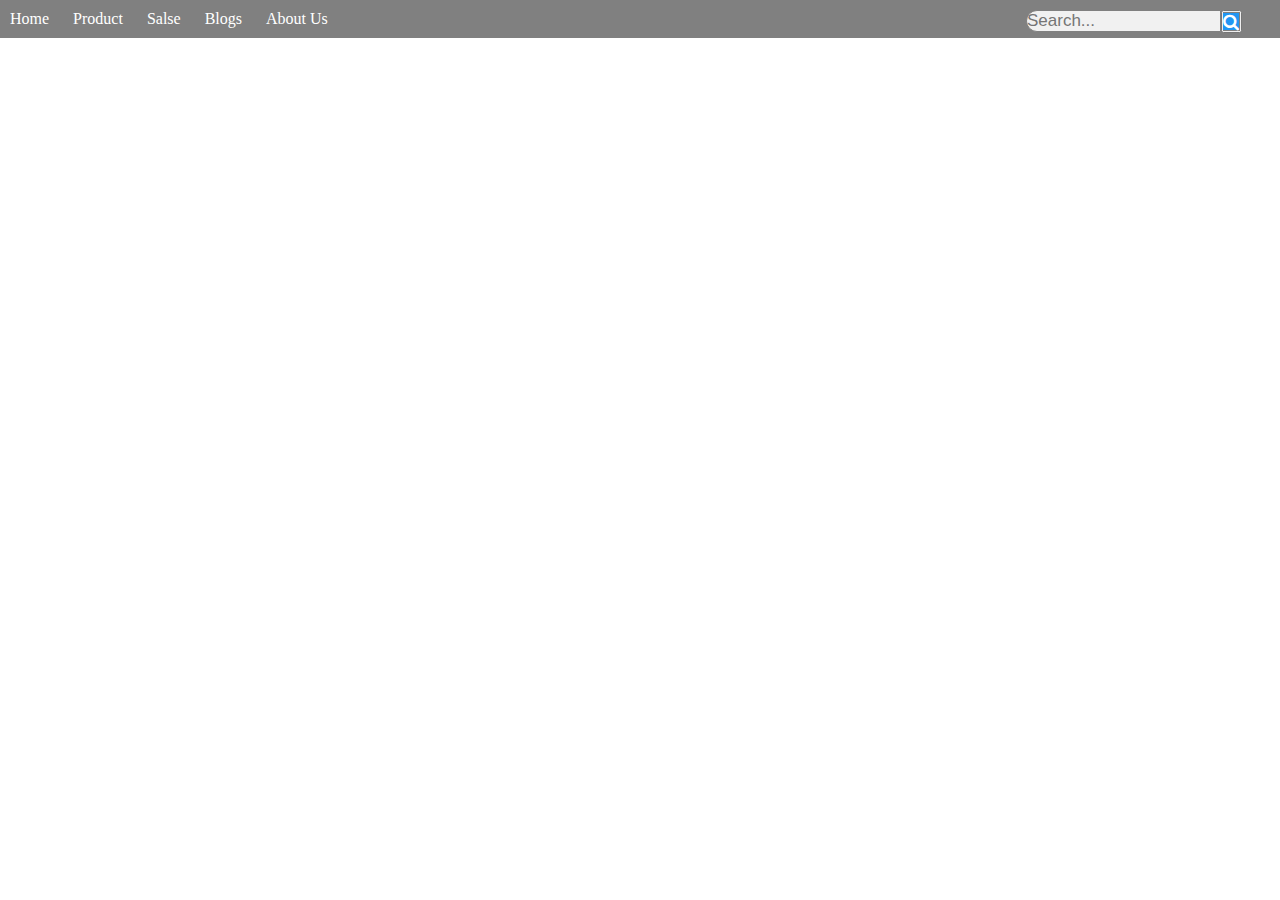
<file: F8/HTML/HomePagev1/index.html>
<!DOCTYPE html>
<html lang="en">
<head>
    <meta charset="UTF-8">
    <meta http-equiv="X-UA-Compatible" content="IE=edge">
    <meta name="viewport" content="width=device-width, initial-scale=1.0">
    <link rel="stylesheet" href="https://cdnjs.cloudflare.com/ajax/libs/font-awesome/4.7.0/css/font-awesome.min.css">
    <link rel="stylesheet" href="./assets/css/index.css">
    <title>Document</title>
</head>
<body>
    <div id="header">
        <div id="header-left">
            <a href="#" class="header-btn">Home</a>
            <a href="#" class="header-btn">Product</a>
            <a href="#" class="header-btn">Salse</a>
            <a href="#" class="header-btn">Blogs</a>
            <a href="#" class="header-btn">About Us</a>
        </div>
        <div id="header-right">
            <input type="text" placeholder="Search..." id="search-input" name="search">
            <button type="submit"><i class="fa fa-search" id="search-btn"></i></button>
        </div>
        
        
    </div>
    
    <div id="content">

    </div>
    <div id="footer">
         
    </div>
</body>
</html>
</file>
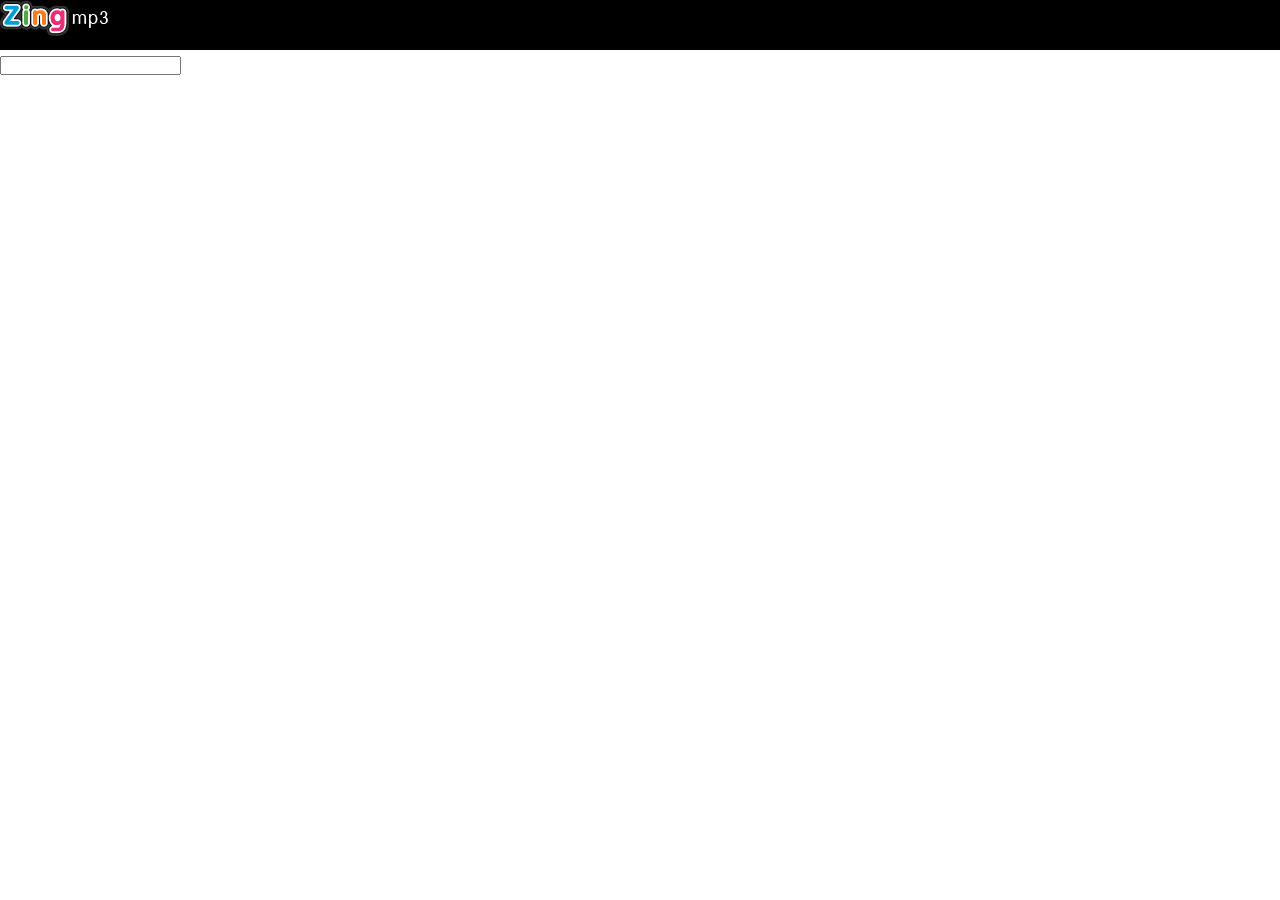
<file: F8/HTML/zingmp3/index.html>
<!DOCTYPE html>
<html lang="en">
<head>
    <meta charset="UTF-8">
    <meta http-equiv="X-UA-Compatible" content="IE=edge">
    <meta name="viewport" content="width=device-width, initial-scale=1.0">
    <link rel="stylesheet" href="./assets/css/index.css">
    <title>Document</title>
</head>
<body>
    <div id="header">
        <div id="logo">
            <a href="#" title="Zing MP3 - Dinh cao am nhac">
                <img src="./assets/img/logo.png" alt="Zing MP3 - Dinh cao am nhac">
            </a>
        </div>
        <div id="search_bar">
            <input type="text">
        </div>

    </div>
</body>
</html>
</file>
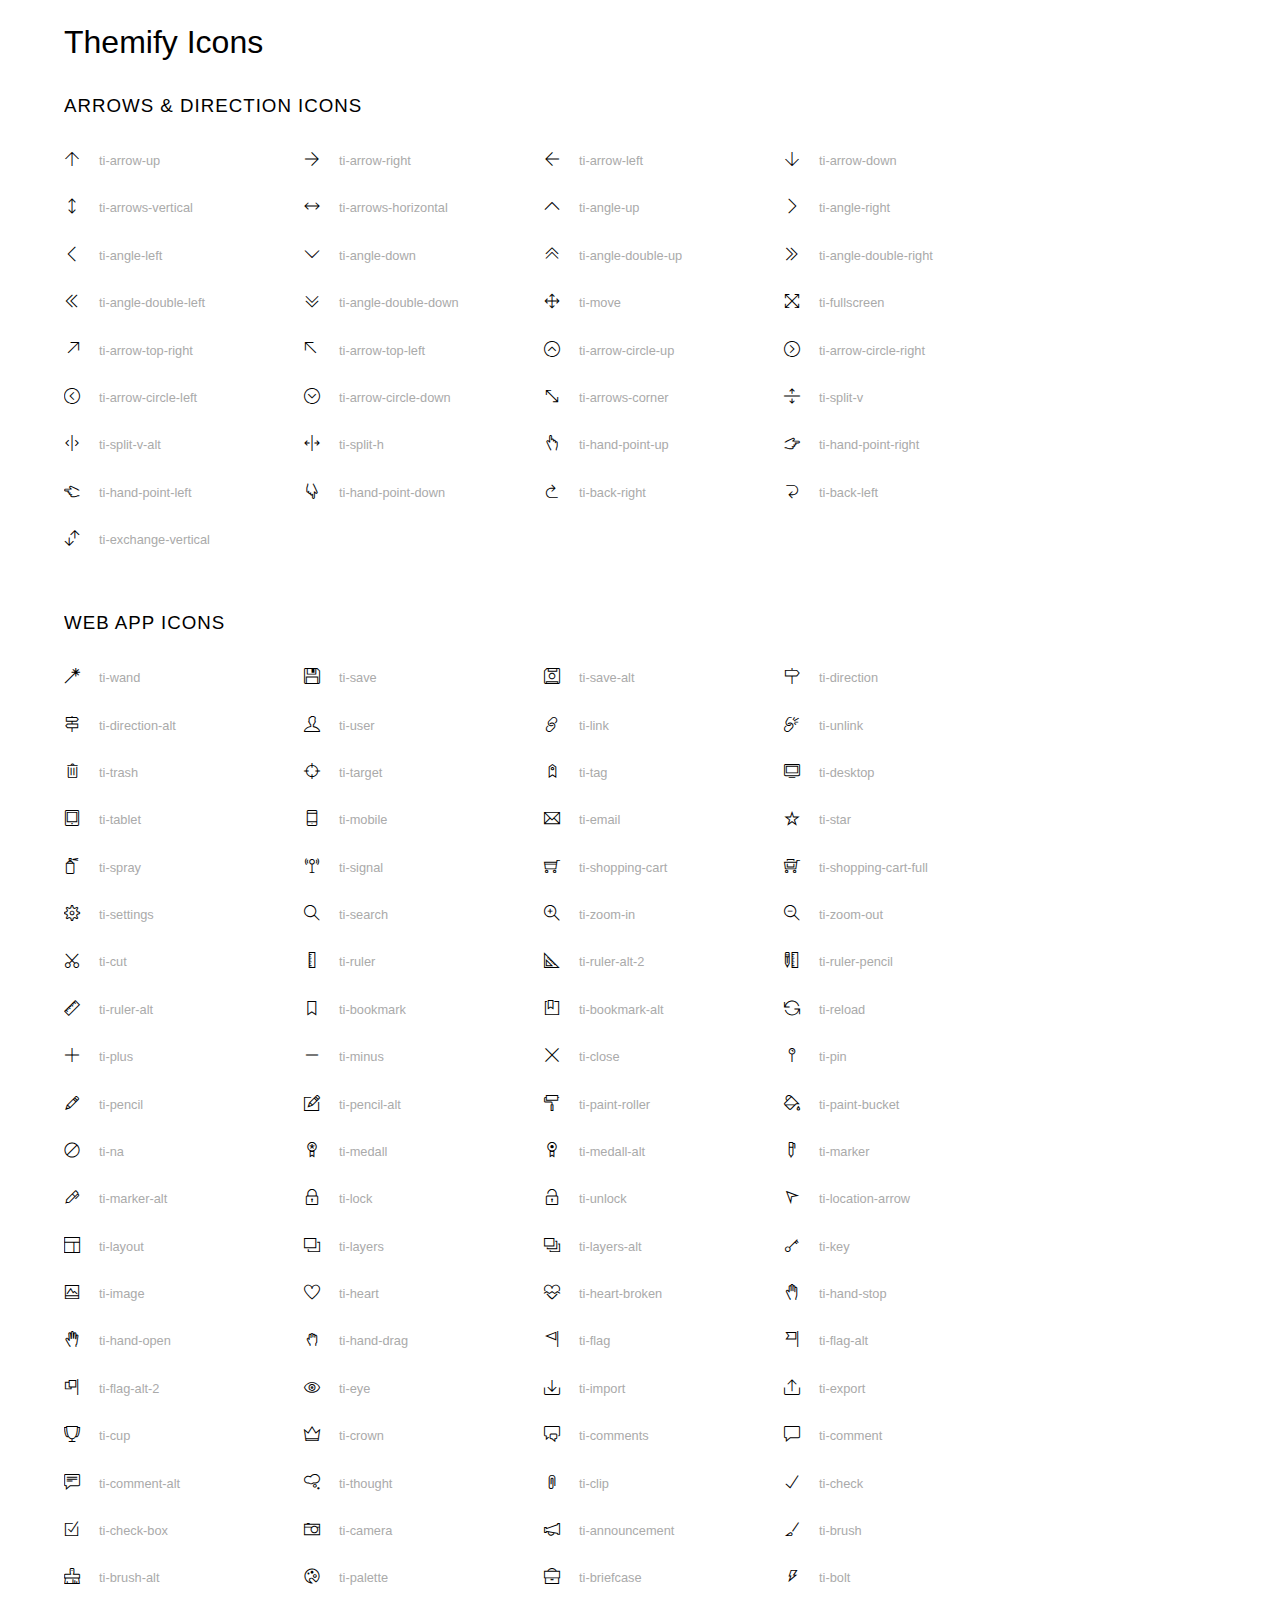
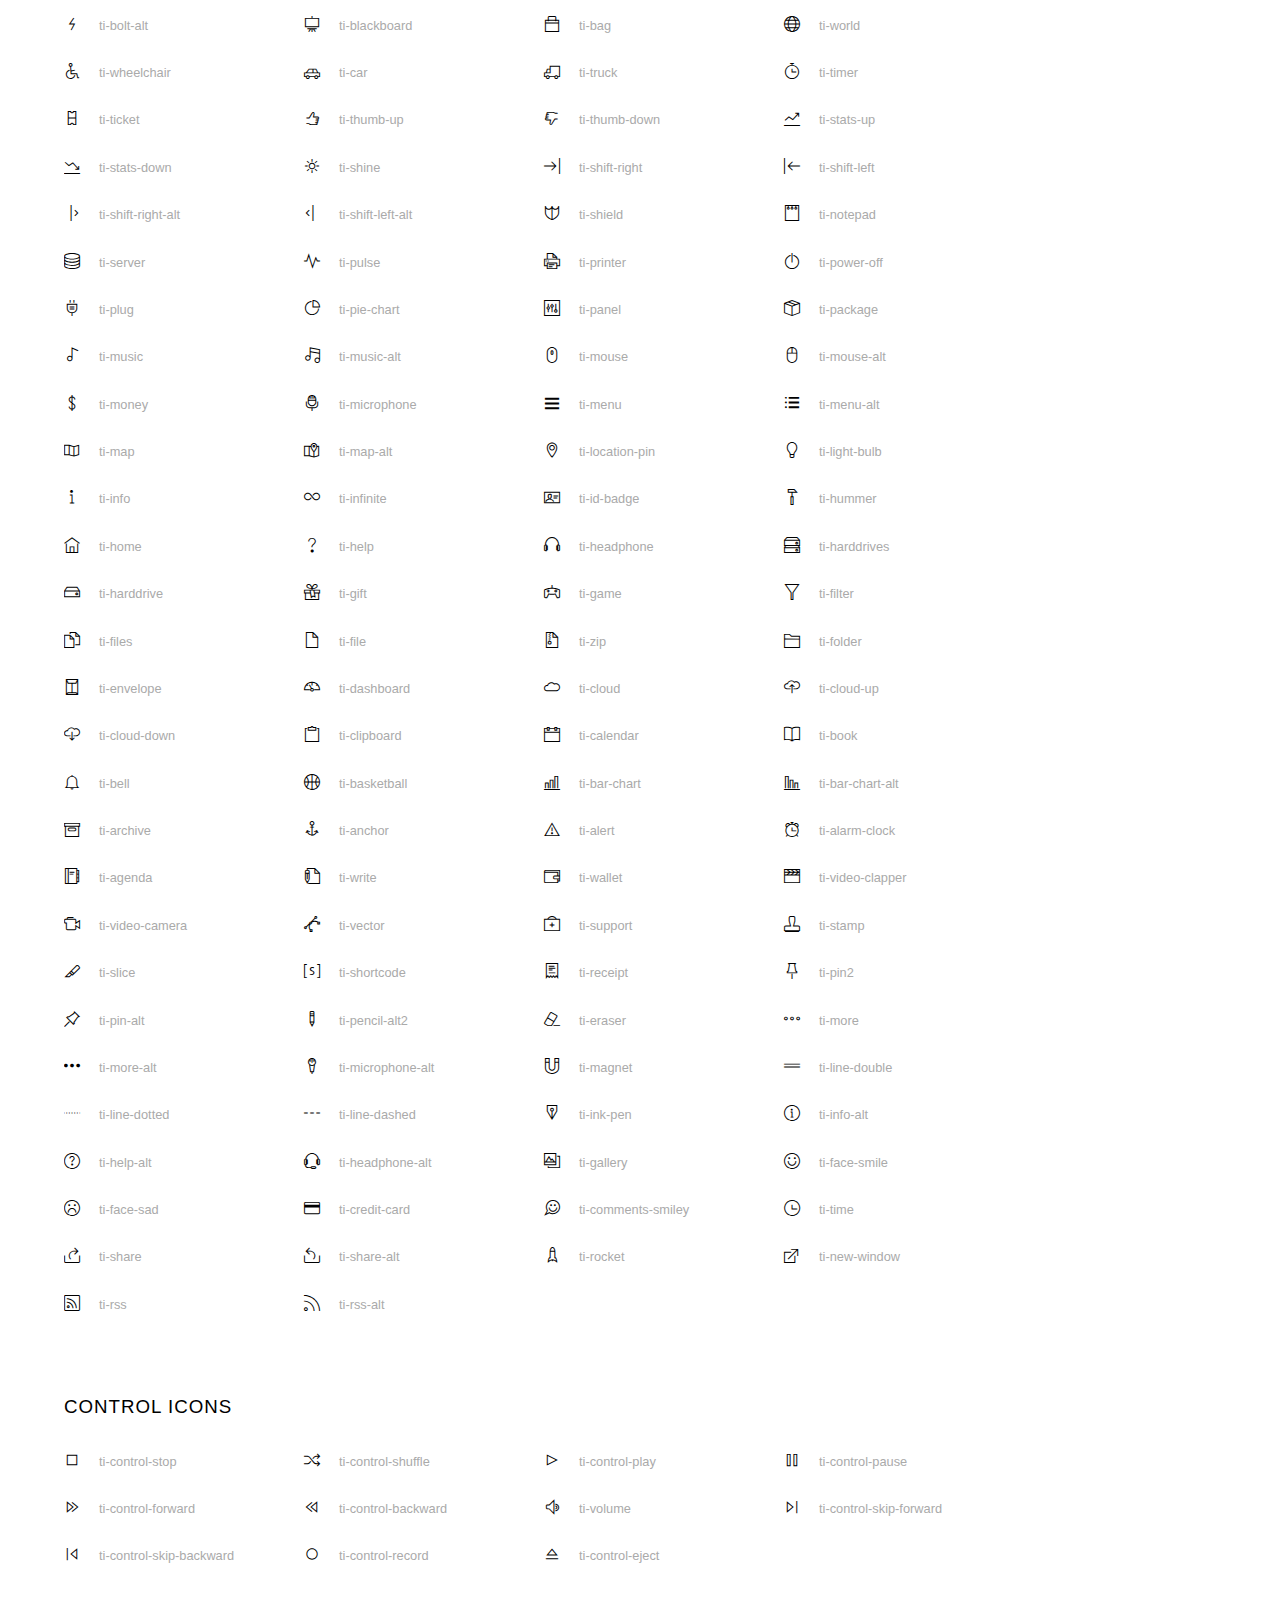
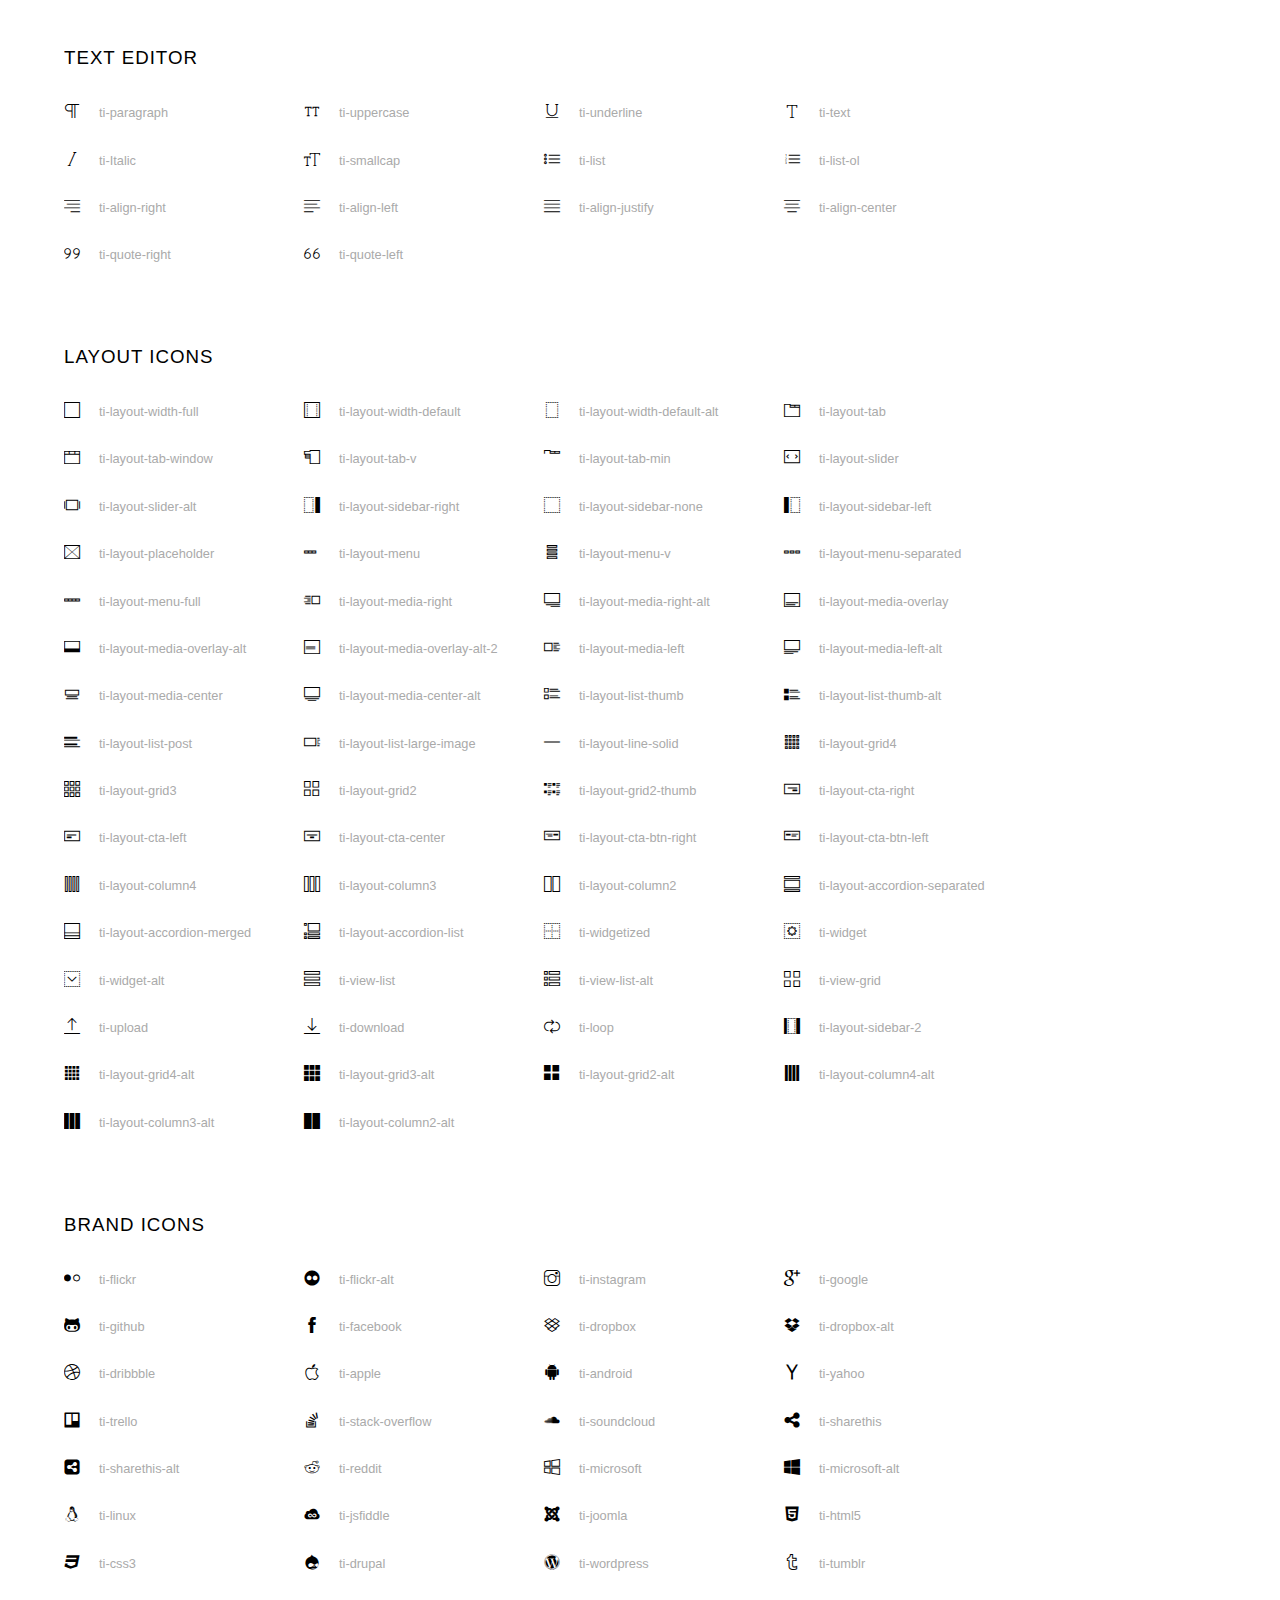
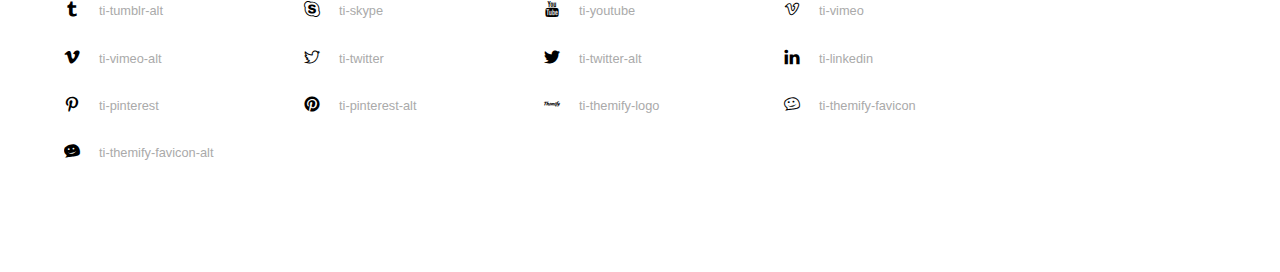
<file: F8/HTML/Band/assets/fonts/themify-icons-font/themify-icons/index.html>
<!doctype html>
<html>
<head>
	<meta charset="utf-8">
	<title>Themify Icon Font</title>
	<meta name="viewport" content="width=device-width">
	<link rel="stylesheet" href="demo-files/demo.css">
	<link rel="stylesheet" href="themify-icons.css">
	<!--[if lt IE 8]><!-->
	<link rel="stylesheet" href="ie7/ie7.css">
	<!--<![endif]-->
</head>
<body>
	<h1>Themify Icons</h1>

	<div class="icon-section">

		<div class="icon-section">
			<h3>Arrows &amp; Direction Icons </h3>

			<div class="icon-container">
				<span class="ti-arrow-up"></span><span class="icon-name"> ti-arrow-up</span>
			</div>
			<div class="icon-container">
				<span class="ti-arrow-right"></span><span class="icon-name"> ti-arrow-right</span>
			</div>
			<div class="icon-container">
				<span class="ti-arrow-left"></span><span class="icon-name"> ti-arrow-left</span>
			</div>
			<div class="icon-container">
				<span class="ti-arrow-down"></span><span class="icon-name"> ti-arrow-down</span>
			</div>
			<div class="icon-container">
				<span class="ti-arrows-vertical"></span><span class="icon-name"> ti-arrows-vertical</span>
			</div>
			<div class="icon-container">
				<span class="ti-arrows-horizontal"></span><span class="icon-name"> ti-arrows-horizontal</span>
			</div>
			<div class="icon-container">
				<span class="ti-angle-up"></span><span class="icon-name"> ti-angle-up</span>
			</div>
			<div class="icon-container">
				<span class="ti-angle-right"></span><span class="icon-name"> ti-angle-right</span>
			</div>
			<div class="icon-container">
				<span class="ti-angle-left"></span><span class="icon-name"> ti-angle-left</span>
			</div>
			<div class="icon-container">
				<span class="ti-angle-down"></span><span class="icon-name"> ti-angle-down</span>
			</div>	
			<div class="icon-container">
				<span class="ti-angle-double-up"></span><span class="icon-name"> ti-angle-double-up</span>
			</div>
			<div class="icon-container">
				<span class="ti-angle-double-right"></span><span class="icon-name"> ti-angle-double-right</span>
			</div>
			<div class="icon-container">
				<span class="ti-angle-double-left"></span><span class="icon-name"> ti-angle-double-left</span>
			</div>
			<div class="icon-container">
				<span class="ti-angle-double-down"></span><span class="icon-name"> ti-angle-double-down</span>
			</div>					
			<div class="icon-container">
				<span class="ti-move"></span><span class="icon-name"> ti-move</span>
			</div>
			<div class="icon-container">
				<span class="ti-fullscreen"></span><span class="icon-name"> ti-fullscreen</span>
			</div>
			<div class="icon-container">
				<span class="ti-arrow-top-right"></span><span class="icon-name"> ti-arrow-top-right</span>
			</div>
			<div class="icon-container">
				<span class="ti-arrow-top-left"></span><span class="icon-name"> ti-arrow-top-left</span>
			</div>
			<div class="icon-container">
				<span class="ti-arrow-circle-up"></span><span class="icon-name"> ti-arrow-circle-up</span>
			</div>
			<div class="icon-container">
				<span class="ti-arrow-circle-right"></span><span class="icon-name"> ti-arrow-circle-right</span>
			</div>
			<div class="icon-container">
				<span class="ti-arrow-circle-left"></span><span class="icon-name"> ti-arrow-circle-left</span>
			</div>
			<div class="icon-container">
				<span class="ti-arrow-circle-down"></span><span class="icon-name"> ti-arrow-circle-down</span>
			</div>
			<div class="icon-container">
				<span class="ti-arrows-corner"></span><span class="icon-name"> ti-arrows-corner</span>
			</div>
			<div class="icon-container">
				<span class="ti-split-v"></span><span class="icon-name"> ti-split-v</span>
			</div>

			<div class="icon-container">
				<span class="ti-split-v-alt"></span><span class="icon-name"> ti-split-v-alt</span>
			</div>
			<div class="icon-container">
				<span class="ti-split-h"></span><span class="icon-name"> ti-split-h</span>
			</div>
			<div class="icon-container">
				<span class="ti-hand-point-up"></span><span class="icon-name"> ti-hand-point-up</span>
			</div>
			<div class="icon-container">
				<span class="ti-hand-point-right"></span><span class="icon-name"> ti-hand-point-right</span>
			</div>
			<div class="icon-container">
				<span class="ti-hand-point-left"></span><span class="icon-name"> ti-hand-point-left</span>
			</div>
			<div class="icon-container">
				<span class="ti-hand-point-down"></span><span class="icon-name"> ti-hand-point-down</span>
			</div>
			<div class="icon-container">
				<span class="ti-back-right"></span><span class="icon-name"> ti-back-right</span>
			</div>
			<div class="icon-container">
				<span class="ti-back-left"></span><span class="icon-name"> ti-back-left</span>
			</div>
			<div class="icon-container">
				<span class="ti-exchange-vertical"></span><span class="icon-name"> ti-exchange-vertical</span>
			</div>

		</div> <!-- Arrows Icons -->



		<h3>Web App Icons</h3>
		
		<div class="icon-section">

			<div class="icon-container">
				<span class="ti-wand"></span><span class="icon-name"> ti-wand</span>
			</div>
			<div class="icon-container">
				<span class="ti-save"></span><span class="icon-name"> ti-save</span>
			</div>
			<div class="icon-container">
				<span class="ti-save-alt"></span><span class="icon-name"> ti-save-alt</span>
			</div>

			<div class="icon-container">
				<span class="ti-direction"></span><span class="icon-name"> ti-direction</span>
			</div>
			<div class="icon-container">
				<span class="ti-direction-alt"></span><span class="icon-name"> ti-direction-alt</span>
			</div>
			<div class="icon-container">
				<span class="ti-user"></span><span class="icon-name"> ti-user</span>
			</div>
			<div class="icon-container">
				<span class="ti-link"></span><span class="icon-name"> ti-link</span>
			</div>
			<div class="icon-container">
				<span class="ti-unlink"></span><span class="icon-name"> ti-unlink</span>
			</div>
			<div class="icon-container">
				<span class="ti-trash"></span><span class="icon-name"> ti-trash</span>
			</div>
			<div class="icon-container">
				<span class="ti-target"></span><span class="icon-name"> ti-target</span>
			</div>
			<div class="icon-container">
				<span class="ti-tag"></span><span class="icon-name"> ti-tag</span>
			</div>
			<div class="icon-container">
				<span class="ti-desktop"></span><span class="icon-name"> ti-desktop</span>
			</div>
			<div class="icon-container">
				<span class="ti-tablet"></span><span class="icon-name"> ti-tablet</span>
			</div>
			<div class="icon-container">
				<span class="ti-mobile"></span><span class="icon-name"> ti-mobile</span>
			</div>
			<div class="icon-container">
				<span class="ti-email"></span><span class="icon-name"> ti-email</span>
			</div>	
			<div class="icon-container">
				<span class="ti-star"></span><span class="icon-name"> ti-star</span>
			</div>
			<div class="icon-container">
				<span class="ti-spray"></span><span class="icon-name"> ti-spray</span>
			</div>
			<div class="icon-container">
				<span class="ti-signal"></span><span class="icon-name"> ti-signal</span>
			</div>
			<div class="icon-container">
				<span class="ti-shopping-cart"></span><span class="icon-name"> ti-shopping-cart</span>
			</div>
			<div class="icon-container">
				<span class="ti-shopping-cart-full"></span><span class="icon-name"> ti-shopping-cart-full</span>
			</div>
			<div class="icon-container">
				<span class="ti-settings"></span><span class="icon-name"> ti-settings</span>
			</div>
			<div class="icon-container">
				<span class="ti-search"></span><span class="icon-name"> ti-search</span>
			</div>
			<div class="icon-container">
				<span class="ti-zoom-in"></span><span class="icon-name"> ti-zoom-in</span>
			</div>
			<div class="icon-container">
				<span class="ti-zoom-out"></span><span class="icon-name"> ti-zoom-out</span>
			</div>
			<div class="icon-container">
				<span class="ti-cut"></span><span class="icon-name"> ti-cut</span>
			</div>
			<div class="icon-container">
				<span class="ti-ruler"></span><span class="icon-name"> ti-ruler</span>
			</div>
			<div class="icon-container">
				<span class="ti-ruler-alt-2"></span><span class="icon-name"> ti-ruler-alt-2</span>
			</div>			
			<div class="icon-container">
				<span class="ti-ruler-pencil"></span><span class="icon-name"> ti-ruler-pencil</span>
			</div>
			<div class="icon-container">
				<span class="ti-ruler-alt"></span><span class="icon-name"> ti-ruler-alt</span>
			</div>
			<div class="icon-container">
				<span class="ti-bookmark"></span><span class="icon-name"> ti-bookmark</span>
			</div>
			<div class="icon-container">
				<span class="ti-bookmark-alt"></span><span class="icon-name"> ti-bookmark-alt</span>
			</div>
			<div class="icon-container">
				<span class="ti-reload"></span><span class="icon-name"> ti-reload</span>
			</div>
			<div class="icon-container">
				<span class="ti-plus"></span><span class="icon-name"> ti-plus</span>
			</div>
			<div class="icon-container">
				<span class="ti-minus"></span><span class="icon-name"> ti-minus</span>
			</div>
			<div class="icon-container">
				<span class="ti-close"></span><span class="icon-name"> ti-close</span>
			</div>			
			<div class="icon-container">
				<span class="ti-pin"></span><span class="icon-name"> ti-pin</span>
			</div>
			<div class="icon-container">
				<span class="ti-pencil"></span><span class="icon-name"> ti-pencil</span>
			</div>
					
		  	<div class="icon-container">
				<span class="ti-pencil-alt"></span><span class="icon-name"> ti-pencil-alt</span>
			</div>
			<div class="icon-container">
				<span class="ti-paint-roller"></span><span class="icon-name"> ti-paint-roller</span>
			</div>
			<div class="icon-container">
				<span class="ti-paint-bucket"></span><span class="icon-name"> ti-paint-bucket</span>
			</div>
			<div class="icon-container">
				<span class="ti-na"></span><span class="icon-name"> ti-na</span>
			</div>
			<div class="icon-container">
				<span class="ti-medall"></span><span class="icon-name"> ti-medall</span>
			</div>
			<div class="icon-container">
				<span class="ti-medall-alt"></span><span class="icon-name"> ti-medall-alt</span>
			</div>
			<div class="icon-container">
				<span class="ti-marker"></span><span class="icon-name"> ti-marker</span>
			</div>
			<div class="icon-container">
				<span class="ti-marker-alt"></span><span class="icon-name"> ti-marker-alt</span>
			</div>

			<div class="icon-container">
				<span class="ti-lock"></span><span class="icon-name"> ti-lock</span>
			</div>
			<div class="icon-container">
				<span class="ti-unlock"></span><span class="icon-name"> ti-unlock</span>
			</div>
			<div class="icon-container">
				<span class="ti-location-arrow"></span><span class="icon-name"> ti-location-arrow</span>
			</div>
			<div class="icon-container">
				<span class="ti-layout"></span><span class="icon-name"> ti-layout</span>
			</div>
			<div class="icon-container">
				<span class="ti-layers"></span><span class="icon-name"> ti-layers</span>
			</div>
			<div class="icon-container">
				<span class="ti-layers-alt"></span><span class="icon-name"> ti-layers-alt</span>
			</div>
			<div class="icon-container">
				<span class="ti-key"></span><span class="icon-name"> ti-key</span>
			</div>
			<div class="icon-container">
				<span class="ti-image"></span><span class="icon-name"> ti-image</span>
			</div>
			<div class="icon-container">
				<span class="ti-heart"></span><span class="icon-name"> ti-heart</span>
			</div>
			<div class="icon-container">
				<span class="ti-heart-broken"></span><span class="icon-name"> ti-heart-broken</span>
			</div>
			<div class="icon-container">
				<span class="ti-hand-stop"></span><span class="icon-name"> ti-hand-stop</span>
			</div>
			<div class="icon-container">
				<span class="ti-hand-open"></span><span class="icon-name"> ti-hand-open</span>
			</div>
			<div class="icon-container">
				<span class="ti-hand-drag"></span><span class="icon-name"> ti-hand-drag</span>
			</div>
			<div class="icon-container">
				<span class="ti-flag"></span><span class="icon-name"> ti-flag</span>
			</div>
			<div class="icon-container">
				<span class="ti-flag-alt"></span><span class="icon-name"> ti-flag-alt</span>
			</div>
			<div class="icon-container">
				<span class="ti-flag-alt-2"></span><span class="icon-name"> ti-flag-alt-2</span>
			</div>
			<div class="icon-container">
				<span class="ti-eye"></span><span class="icon-name"> ti-eye</span>
			</div>
			<div class="icon-container">
				<span class="ti-import"></span><span class="icon-name"> ti-import</span>
			</div>			
			<div class="icon-container">
				<span class="ti-export"></span><span class="icon-name"> ti-export</span>
			</div>
			<div class="icon-container">
				<span class="ti-cup"></span><span class="icon-name"> ti-cup</span>
			</div>
			<div class="icon-container">
				<span class="ti-crown"></span><span class="icon-name"> ti-crown</span>
			</div>
			<div class="icon-container">
				<span class="ti-comments"></span><span class="icon-name"> ti-comments</span>
			</div>
			<div class="icon-container">
				<span class="ti-comment"></span><span class="icon-name"> ti-comment</span>
			</div>
			<div class="icon-container">
				<span class="ti-comment-alt"></span><span class="icon-name"> ti-comment-alt</span>
			</div>
			<div class="icon-container">
				<span class="ti-thought"></span><span class="icon-name"> ti-thought</span>
			</div>			
			<div class="icon-container">
				<span class="ti-clip"></span><span class="icon-name"> ti-clip</span>
			</div>

			<div class="icon-container">
				<span class="ti-check"></span><span class="icon-name"> ti-check</span>
			</div>
			<div class="icon-container">
				<span class="ti-check-box"></span><span class="icon-name"> ti-check-box</span>
			</div>
			<div class="icon-container">
				<span class="ti-camera"></span><span class="icon-name"> ti-camera</span>
			</div>
			<div class="icon-container">
				<span class="ti-announcement"></span><span class="icon-name"> ti-announcement</span>
			</div>
			<div class="icon-container">
				<span class="ti-brush"></span><span class="icon-name"> ti-brush</span>
			</div>
			<div class="icon-container">
				<span class="ti-brush-alt"></span><span class="icon-name"> ti-brush-alt</span>
			</div>
			<div class="icon-container">
				<span class="ti-palette"></span><span class="icon-name"> ti-palette</span>
			</div>			
			<div class="icon-container">
				<span class="ti-briefcase"></span><span class="icon-name"> ti-briefcase</span>
			</div>
			<div class="icon-container">
				<span class="ti-bolt"></span><span class="icon-name"> ti-bolt</span>
			</div>
			<div class="icon-container">
				<span class="ti-bolt-alt"></span><span class="icon-name"> ti-bolt-alt</span>
			</div>
			<div class="icon-container">
				<span class="ti-blackboard"></span><span class="icon-name"> ti-blackboard</span>
			</div>
			<div class="icon-container">
				<span class="ti-bag"></span><span class="icon-name"> ti-bag</span>
			</div>
			<div class="icon-container">
				<span class="ti-world"></span><span class="icon-name"> ti-world</span>
			</div>
			<div class="icon-container">
				<span class="ti-wheelchair"></span><span class="icon-name"> ti-wheelchair</span>
			</div>
			<div class="icon-container">
				<span class="ti-car"></span><span class="icon-name"> ti-car</span>
			</div>
			<div class="icon-container">
				<span class="ti-truck"></span><span class="icon-name"> ti-truck</span>
			</div>
			<div class="icon-container">
				<span class="ti-timer"></span><span class="icon-name"> ti-timer</span>
			</div>
			<div class="icon-container">
				<span class="ti-ticket"></span><span class="icon-name"> ti-ticket</span>
			</div>
			<div class="icon-container">
				<span class="ti-thumb-up"></span><span class="icon-name"> ti-thumb-up</span>
			</div>
			<div class="icon-container">
				<span class="ti-thumb-down"></span><span class="icon-name"> ti-thumb-down</span>
			</div>

			<div class="icon-container">
				<span class="ti-stats-up"></span><span class="icon-name"> ti-stats-up</span>
			</div>
			<div class="icon-container">
				<span class="ti-stats-down"></span><span class="icon-name"> ti-stats-down</span>
			</div>
			<div class="icon-container">
				<span class="ti-shine"></span><span class="icon-name"> ti-shine</span>
			</div>
			<div class="icon-container">
				<span class="ti-shift-right"></span><span class="icon-name"> ti-shift-right</span>
			</div>
			<div class="icon-container">
				<span class="ti-shift-left"></span><span class="icon-name"> ti-shift-left</span>
			</div>

			<div class="icon-container">
				<span class="ti-shift-right-alt"></span><span class="icon-name"> ti-shift-right-alt</span>
			</div>
			<div class="icon-container">
				<span class="ti-shift-left-alt"></span><span class="icon-name"> ti-shift-left-alt</span>
			</div>
			<div class="icon-container">
				<span class="ti-shield"></span><span class="icon-name"> ti-shield</span>
			</div>
			<div class="icon-container">
				<span class="ti-notepad"></span><span class="icon-name"> ti-notepad</span>
			</div>
			<div class="icon-container">
				<span class="ti-server"></span><span class="icon-name"> ti-server</span>
			</div>

			<div class="icon-container">
				<span class="ti-pulse"></span><span class="icon-name"> ti-pulse</span>
			</div>
			<div class="icon-container">
				<span class="ti-printer"></span><span class="icon-name"> ti-printer</span>
			</div>
			<div class="icon-container">
				<span class="ti-power-off"></span><span class="icon-name"> ti-power-off</span>
			</div>
			<div class="icon-container">
				<span class="ti-plug"></span><span class="icon-name"> ti-plug</span>
			</div>
			<div class="icon-container">
				<span class="ti-pie-chart"></span><span class="icon-name"> ti-pie-chart</span>
			</div>

			<div class="icon-container">
				<span class="ti-panel"></span><span class="icon-name"> ti-panel</span>
			</div>
			<div class="icon-container">
				<span class="ti-package"></span><span class="icon-name"> ti-package</span>
			</div>
			<div class="icon-container">
				<span class="ti-music"></span><span class="icon-name"> ti-music</span>
			</div>
			<div class="icon-container">
				<span class="ti-music-alt"></span><span class="icon-name"> ti-music-alt</span>
			</div>
			<div class="icon-container">
				<span class="ti-mouse"></span><span class="icon-name"> ti-mouse</span>
			</div>
			<div class="icon-container">
				<span class="ti-mouse-alt"></span><span class="icon-name"> ti-mouse-alt</span>
			</div>
			<div class="icon-container">
				<span class="ti-money"></span><span class="icon-name"> ti-money</span>
			</div>
			<div class="icon-container">
				<span class="ti-microphone"></span><span class="icon-name"> ti-microphone</span>
			</div>
			<div class="icon-container">
				<span class="ti-menu"></span><span class="icon-name"> ti-menu</span>
			</div>
			<div class="icon-container">
				<span class="ti-menu-alt"></span><span class="icon-name"> ti-menu-alt</span>
			</div>
			<div class="icon-container">
				<span class="ti-map"></span><span class="icon-name"> ti-map</span>
			</div>
			<div class="icon-container">
				<span class="ti-map-alt"></span><span class="icon-name"> ti-map-alt</span>
			</div>

			<div class="icon-container">
				<span class="ti-location-pin"></span><span class="icon-name"> ti-location-pin</span>
			</div>

			<div class="icon-container">
				<span class="ti-light-bulb"></span><span class="icon-name"> ti-light-bulb</span>
			</div>
			<div class="icon-container">
				<span class="ti-info"></span><span class="icon-name"> ti-info</span>
			</div>
			<div class="icon-container">
				<span class="ti-infinite"></span><span class="icon-name"> ti-infinite</span>
			</div>
			<div class="icon-container">
				<span class="ti-id-badge"></span><span class="icon-name"> ti-id-badge</span>
			</div>
			<div class="icon-container">
				<span class="ti-hummer"></span><span class="icon-name"> ti-hummer</span>
			</div>
			<div class="icon-container">
				<span class="ti-home"></span><span class="icon-name"> ti-home</span>
			</div>
			<div class="icon-container">
				<span class="ti-help"></span><span class="icon-name"> ti-help</span>
			</div>
			<div class="icon-container">
				<span class="ti-headphone"></span><span class="icon-name"> ti-headphone</span>
			</div>
			<div class="icon-container">
				<span class="ti-harddrives"></span><span class="icon-name"> ti-harddrives</span>
			</div>
			<div class="icon-container">
				<span class="ti-harddrive"></span><span class="icon-name"> ti-harddrive</span>
			</div>
			<div class="icon-container">
				<span class="ti-gift"></span><span class="icon-name"> ti-gift</span>
			</div>
			<div class="icon-container">
				<span class="ti-game"></span><span class="icon-name"> ti-game</span>
			</div>
			<div class="icon-container">
				<span class="ti-filter"></span><span class="icon-name"> ti-filter</span>
			</div>
			<div class="icon-container">
				<span class="ti-files"></span><span class="icon-name"> ti-files</span>
			</div>
			<div class="icon-container">
				<span class="ti-file"></span><span class="icon-name"> ti-file</span>
			</div>
			<div class="icon-container">
				<span class="ti-zip"></span><span class="icon-name"> ti-zip</span>
			</div>
			<div class="icon-container">
				<span class="ti-folder"></span><span class="icon-name"> ti-folder</span>
			</div>			
			<div class="icon-container">
				<span class="ti-envelope"></span><span class="icon-name"> ti-envelope</span>
			</div>


			<div class="icon-container">
				<span class="ti-dashboard"></span><span class="icon-name"> ti-dashboard</span>
			</div>
			<div class="icon-container">
				<span class="ti-cloud"></span><span class="icon-name"> ti-cloud</span>
			</div>
			<div class="icon-container">
				<span class="ti-cloud-up"></span><span class="icon-name"> ti-cloud-up</span>
			</div>
			<div class="icon-container">
				<span class="ti-cloud-down"></span><span class="icon-name"> ti-cloud-down</span>
			</div>
			<div class="icon-container">
				<span class="ti-clipboard"></span><span class="icon-name"> ti-clipboard</span>
			</div>
			<div class="icon-container">
				<span class="ti-calendar"></span><span class="icon-name"> ti-calendar</span>
			</div>
			<div class="icon-container">
				<span class="ti-book"></span><span class="icon-name"> ti-book</span>
			</div>
			<div class="icon-container">
				<span class="ti-bell"></span><span class="icon-name"> ti-bell</span>
			</div>
			<div class="icon-container">
				<span class="ti-basketball"></span><span class="icon-name"> ti-basketball</span>
			</div>
			<div class="icon-container">
				<span class="ti-bar-chart"></span><span class="icon-name"> ti-bar-chart</span>
			</div>
			<div class="icon-container">
				<span class="ti-bar-chart-alt"></span><span class="icon-name"> ti-bar-chart-alt</span>
			</div>


			<div class="icon-container">
				<span class="ti-archive"></span><span class="icon-name"> ti-archive</span>
			</div>
			<div class="icon-container">
				<span class="ti-anchor"></span><span class="icon-name"> ti-anchor</span>
			</div>

			<div class="icon-container">
				<span class="ti-alert"></span><span class="icon-name"> ti-alert</span>
			</div>
			<div class="icon-container">
				<span class="ti-alarm-clock"></span><span class="icon-name"> ti-alarm-clock</span>
			</div>
			<div class="icon-container">
				<span class="ti-agenda"></span><span class="icon-name"> ti-agenda</span>
			</div>
			<div class="icon-container">
				<span class="ti-write"></span><span class="icon-name"> ti-write</span>
			</div>

			<div class="icon-container">
				<span class="ti-wallet"></span><span class="icon-name"> ti-wallet</span>
			</div>
			<div class="icon-container">
				<span class="ti-video-clapper"></span><span class="icon-name"> ti-video-clapper</span>
			</div>
			<div class="icon-container">
				<span class="ti-video-camera"></span><span class="icon-name"> ti-video-camera</span>
			</div>
			<div class="icon-container">
				<span class="ti-vector"></span><span class="icon-name"> ti-vector</span>
			</div>

			<div class="icon-container">
				<span class="ti-support"></span><span class="icon-name"> ti-support</span>
			</div>
			<div class="icon-container">
				<span class="ti-stamp"></span><span class="icon-name"> ti-stamp</span>
			</div>
			<div class="icon-container">
				<span class="ti-slice"></span><span class="icon-name"> ti-slice</span>
			</div>
			<div class="icon-container">
				<span class="ti-shortcode"></span><span class="icon-name"> ti-shortcode</span>
			</div>
			<div class="icon-container">
				<span class="ti-receipt"></span><span class="icon-name"> ti-receipt</span>
			</div>
			<div class="icon-container">
				<span class="ti-pin2"></span><span class="icon-name"> ti-pin2</span>
			</div>
			<div class="icon-container">
				<span class="ti-pin-alt"></span><span class="icon-name"> ti-pin-alt</span>
			</div>
			<div class="icon-container">
				<span class="ti-pencil-alt2"></span><span class="icon-name"> ti-pencil-alt2</span>
			</div>
			<div class="icon-container">
				<span class="ti-eraser"></span><span class="icon-name"> ti-eraser</span>
			</div>			
			<div class="icon-container">
				<span class="ti-more"></span><span class="icon-name"> ti-more</span>
			</div>
			<div class="icon-container">
				<span class="ti-more-alt"></span><span class="icon-name"> ti-more-alt</span>
			</div>
			<div class="icon-container">
				<span class="ti-microphone-alt"></span><span class="icon-name"> ti-microphone-alt</span>
			</div>
			<div class="icon-container">
				<span class="ti-magnet"></span><span class="icon-name"> ti-magnet</span>
			</div>
			<div class="icon-container">
				<span class="ti-line-double"></span><span class="icon-name"> ti-line-double</span>
			</div>
			<div class="icon-container">
				<span class="ti-line-dotted"></span><span class="icon-name"> ti-line-dotted</span>
			</div>
			<div class="icon-container">
				<span class="ti-line-dashed"></span><span class="icon-name"> ti-line-dashed</span>
			</div>

			<div class="icon-container">
				<span class="ti-ink-pen"></span><span class="icon-name"> ti-ink-pen</span>
			</div>
			<div class="icon-container">
				<span class="ti-info-alt"></span><span class="icon-name"> ti-info-alt</span>
			</div>
			<div class="icon-container">
				<span class="ti-help-alt"></span><span class="icon-name"> ti-help-alt</span>
			</div>
			<div class="icon-container">
				<span class="ti-headphone-alt"></span><span class="icon-name"> ti-headphone-alt</span>
			</div>

			<div class="icon-container">
				<span class="ti-gallery"></span><span class="icon-name"> ti-gallery</span>
			</div>
			<div class="icon-container">
				<span class="ti-face-smile"></span><span class="icon-name"> ti-face-smile</span>
			</div>
			<div class="icon-container">
				<span class="ti-face-sad"></span><span class="icon-name"> ti-face-sad</span>
			</div>
			<div class="icon-container">
				<span class="ti-credit-card"></span><span class="icon-name"> ti-credit-card</span>
			</div>
			<div class="icon-container">
				<span class="ti-comments-smiley"></span><span class="icon-name"> ti-comments-smiley</span>
			</div>
			<div class="icon-container">
				<span class="ti-time"></span><span class="icon-name"> ti-time</span>
			</div>
			<div class="icon-container">
				<span class="ti-share"></span><span class="icon-name"> ti-share</span>
			</div>
			<div class="icon-container">
				<span class="ti-share-alt"></span><span class="icon-name"> ti-share-alt</span>
			</div>
			<div class="icon-container">
				<span class="ti-rocket"></span><span class="icon-name"> ti-rocket</span>
			</div>

			<div class="icon-container">
				<span class="ti-new-window"></span><span class="icon-name"> ti-new-window</span>
			</div>

			<div class="icon-container">
				<span class="ti-rss"></span><span class="icon-name"> ti-rss</span>
			</div>

			<div class="icon-container">
				<span class="ti-rss-alt"></span><span class="icon-name"> ti-rss-alt</span>
			</div>
			
		</div><!-- Web App Icons -->


		<div class="icon-section">
			<h3>Control Icons</h3>
			<div class="icon-container">
				<span class="ti-control-stop"></span><span class="icon-name"> ti-control-stop</span>
			</div>
			<div class="icon-container">
				<span class="ti-control-shuffle"></span><span class="icon-name"> ti-control-shuffle</span>
			</div>
			<div class="icon-container">
				<span class="ti-control-play"></span><span class="icon-name"> ti-control-play</span>
			</div>
			<div class="icon-container">
				<span class="ti-control-pause"></span><span class="icon-name"> ti-control-pause</span>
			</div>
			<div class="icon-container">
				<span class="ti-control-forward"></span><span class="icon-name"> ti-control-forward</span>
			</div>
			<div class="icon-container">
				<span class="ti-control-backward"></span><span class="icon-name"> ti-control-backward</span>
			</div>	
			<div class="icon-container">
				<span class="ti-volume"></span><span class="icon-name"> ti-volume</span>
			</div>
			<div class="icon-container">
				<span class="ti-control-skip-forward"></span><span class="icon-name"> ti-control-skip-forward</span>
			</div>
			<div class="icon-container">
				<span class="ti-control-skip-backward"></span><span class="icon-name"> ti-control-skip-backward</span>
			</div>
			<div class="icon-container">
				<span class="ti-control-record"></span><span class="icon-name"> ti-control-record</span>
			</div>
			<div class="icon-container">
				<span class="ti-control-eject"></span><span class="icon-name"> ti-control-eject</span>
			</div>			
		</div> <!-- Control Icons -->


		<div class="icon-section">
			<h3>Text Editor</h3>

			<div class="icon-container">
				<span class="ti-paragraph"></span><span class="icon-name"> ti-paragraph</span>
			</div>
			<div class="icon-container">
				<span class="ti-uppercase"></span><span class="icon-name"> ti-uppercase</span>
			</div>

			<div class="icon-container">
				<span class="ti-underline"></span><span class="icon-name"> ti-underline</span>
			</div>
			<div class="icon-container">
				<span class="ti-text"></span><span class="icon-name"> ti-text</span>
			</div>
			<div class="icon-container">
				<span class="ti-Italic"></span><span class="icon-name"> ti-Italic</span>
			</div>
			<div class="icon-container">
				<span class="ti-smallcap"></span><span class="icon-name"> ti-smallcap</span>
			</div>
			<div class="icon-container">
				<span class="ti-list"></span><span class="icon-name"> ti-list</span>
			</div>
			<div class="icon-container">
				<span class="ti-list-ol"></span><span class="icon-name"> ti-list-ol</span>
			</div>
			<div class="icon-container">
				<span class="ti-align-right"></span><span class="icon-name"> ti-align-right</span>
			</div>
			<div class="icon-container">
				<span class="ti-align-left"></span><span class="icon-name"> ti-align-left</span>
			</div>
			<div class="icon-container">
				<span class="ti-align-justify"></span><span class="icon-name"> ti-align-justify</span>
			</div>
			<div class="icon-container">
				<span class="ti-align-center"></span><span class="icon-name"> ti-align-center</span>
			</div>
			<div class="icon-container">
				<span class="ti-quote-right"></span><span class="icon-name"> ti-quote-right</span>
			</div>
			<div class="icon-container">
				<span class="ti-quote-left"></span><span class="icon-name"> ti-quote-left</span>
			</div>

		</div> <!-- Text Editor -->



		<div class="icon-section">
			<h3>Layout Icons</h3>
			<div class="icon-container">
				<span class="ti-layout-width-full"></span><span class="icon-name"> ti-layout-width-full</span>
			</div>
			<div class="icon-container">
				<span class="ti-layout-width-default"></span><span class="icon-name"> ti-layout-width-default</span>
			</div>
			<div class="icon-container">
				<span class="ti-layout-width-default-alt"></span><span class="icon-name"> ti-layout-width-default-alt</span>
			</div>
			<div class="icon-container">
				<span class="ti-layout-tab"></span><span class="icon-name"> ti-layout-tab</span>
			</div>
			<div class="icon-container">
				<span class="ti-layout-tab-window"></span><span class="icon-name"> ti-layout-tab-window</span>
			</div>
			<div class="icon-container">
				<span class="ti-layout-tab-v"></span><span class="icon-name"> ti-layout-tab-v</span>
			</div>
			<div class="icon-container">
				<span class="ti-layout-tab-min"></span><span class="icon-name"> ti-layout-tab-min</span>
			</div>
			<div class="icon-container">
				<span class="ti-layout-slider"></span><span class="icon-name"> ti-layout-slider</span>
			</div>
			<div class="icon-container">
				<span class="ti-layout-slider-alt"></span><span class="icon-name"> ti-layout-slider-alt</span>
			</div>
			<div class="icon-container">
				<span class="ti-layout-sidebar-right"></span><span class="icon-name"> ti-layout-sidebar-right</span>
			</div>
			<div class="icon-container">
				<span class="ti-layout-sidebar-none"></span><span class="icon-name"> ti-layout-sidebar-none</span>
			</div>
			<div class="icon-container">
				<span class="ti-layout-sidebar-left"></span><span class="icon-name"> ti-layout-sidebar-left</span>
			</div>
			<div class="icon-container">
				<span class="ti-layout-placeholder"></span><span class="icon-name"> ti-layout-placeholder</span>
			</div>
			<div class="icon-container">
				<span class="ti-layout-menu"></span><span class="icon-name"> ti-layout-menu</span>
			</div>
			<div class="icon-container">
				<span class="ti-layout-menu-v"></span><span class="icon-name"> ti-layout-menu-v</span>
			</div>
			<div class="icon-container">
				<span class="ti-layout-menu-separated"></span><span class="icon-name"> ti-layout-menu-separated</span>
			</div>
			<div class="icon-container">
				<span class="ti-layout-menu-full"></span><span class="icon-name"> ti-layout-menu-full</span>
			</div>
			<div class="icon-container">
				<span class="ti-layout-media-right"></span><span class="icon-name"> ti-layout-media-right</span>
			</div>
			<div class="icon-container">
				<span class="ti-layout-media-right-alt"></span><span class="icon-name"> ti-layout-media-right-alt</span>
			</div>
			<div class="icon-container">
				<span class="ti-layout-media-overlay"></span><span class="icon-name"> ti-layout-media-overlay</span>
			</div>
			<div class="icon-container">
				<span class="ti-layout-media-overlay-alt"></span><span class="icon-name"> ti-layout-media-overlay-alt</span>
			</div>
			<div class="icon-container">
				<span class="ti-layout-media-overlay-alt-2"></span><span class="icon-name"> ti-layout-media-overlay-alt-2</span>
			</div>
			<div class="icon-container">
				<span class="ti-layout-media-left"></span><span class="icon-name"> ti-layout-media-left</span>
			</div>
			<div class="icon-container">
				<span class="ti-layout-media-left-alt"></span><span class="icon-name"> ti-layout-media-left-alt</span>
			</div>
			<div class="icon-container">
				<span class="ti-layout-media-center"></span><span class="icon-name"> ti-layout-media-center</span>
			</div>
			<div class="icon-container">
				<span class="ti-layout-media-center-alt"></span><span class="icon-name"> ti-layout-media-center-alt</span>
			</div>
			<div class="icon-container">
				<span class="ti-layout-list-thumb"></span><span class="icon-name"> ti-layout-list-thumb</span>
			</div>
			<div class="icon-container">
				<span class="ti-layout-list-thumb-alt"></span><span class="icon-name"> ti-layout-list-thumb-alt</span>
			</div>
			<div class="icon-container">
				<span class="ti-layout-list-post"></span><span class="icon-name"> ti-layout-list-post</span>
			</div>
			<div class="icon-container">
				<span class="ti-layout-list-large-image"></span><span class="icon-name"> ti-layout-list-large-image</span>
			</div>
			<div class="icon-container">
				<span class="ti-layout-line-solid"></span><span class="icon-name"> ti-layout-line-solid</span>
			</div>
			<div class="icon-container">
				<span class="ti-layout-grid4"></span><span class="icon-name"> ti-layout-grid4</span>
			</div>
			<div class="icon-container">
				<span class="ti-layout-grid3"></span><span class="icon-name"> ti-layout-grid3</span>
			</div>
			<div class="icon-container">
				<span class="ti-layout-grid2"></span><span class="icon-name"> ti-layout-grid2</span>
			</div>
			<div class="icon-container">
				<span class="ti-layout-grid2-thumb"></span><span class="icon-name"> ti-layout-grid2-thumb</span>
			</div>
			<div class="icon-container">
				<span class="ti-layout-cta-right"></span><span class="icon-name"> ti-layout-cta-right</span>
			</div>
			<div class="icon-container">
				<span class="ti-layout-cta-left"></span><span class="icon-name"> ti-layout-cta-left</span>
			</div>
			<div class="icon-container">
				<span class="ti-layout-cta-center"></span><span class="icon-name"> ti-layout-cta-center</span>
			</div>
			<div class="icon-container">
				<span class="ti-layout-cta-btn-right"></span><span class="icon-name"> ti-layout-cta-btn-right</span>
			</div>
			<div class="icon-container">
				<span class="ti-layout-cta-btn-left"></span><span class="icon-name"> ti-layout-cta-btn-left</span>
			</div>
			<div class="icon-container">
				<span class="ti-layout-column4"></span><span class="icon-name"> ti-layout-column4</span>
			</div>
			<div class="icon-container">
				<span class="ti-layout-column3"></span><span class="icon-name"> ti-layout-column3</span>
			</div>
			<div class="icon-container">
				<span class="ti-layout-column2"></span><span class="icon-name"> ti-layout-column2</span>
			</div>
			<div class="icon-container">
				<span class="ti-layout-accordion-separated"></span><span class="icon-name"> ti-layout-accordion-separated</span>
			</div>
			<div class="icon-container">
				<span class="ti-layout-accordion-merged"></span><span class="icon-name"> ti-layout-accordion-merged</span>
			</div>
			<div class="icon-container">
				<span class="ti-layout-accordion-list"></span><span class="icon-name"> ti-layout-accordion-list</span>
			</div>
			<div class="icon-container">
				<span class="ti-widgetized"></span><span class="icon-name"> ti-widgetized</span>
			</div>
			<div class="icon-container">
				<span class="ti-widget"></span><span class="icon-name"> ti-widget</span>
			</div>
			<div class="icon-container">
				<span class="ti-widget-alt"></span><span class="icon-name"> ti-widget-alt</span>
			</div>
			<div class="icon-container">
				<span class="ti-view-list"></span><span class="icon-name"> ti-view-list</span>
			</div>
			<div class="icon-container">
				<span class="ti-view-list-alt"></span><span class="icon-name"> ti-view-list-alt</span>
			</div>
			<div class="icon-container">
				<span class="ti-view-grid"></span><span class="icon-name"> ti-view-grid</span>
			</div>
			<div class="icon-container">
				<span class="ti-upload"></span><span class="icon-name"> ti-upload</span>
			</div>
			<div class="icon-container">
				<span class="ti-download"></span><span class="icon-name"> ti-download</span>
			</div>	
			<div class="icon-container">
				<span class="ti-loop"></span><span class="icon-name"> ti-loop</span>
			</div>
			<div class="icon-container">
				<span class="ti-layout-sidebar-2"></span><span class="icon-name"> ti-layout-sidebar-2</span>
			</div>
			<div class="icon-container">
				<span class="ti-layout-grid4-alt"></span><span class="icon-name"> ti-layout-grid4-alt</span>
			</div>
			<div class="icon-container">
				<span class="ti-layout-grid3-alt"></span><span class="icon-name"> ti-layout-grid3-alt</span>
			</div>
			<div class="icon-container">
				<span class="ti-layout-grid2-alt"></span><span class="icon-name"> ti-layout-grid2-alt</span>
			</div>
			<div class="icon-container">
				<span class="ti-layout-column4-alt"></span><span class="icon-name"> ti-layout-column4-alt</span>
			</div>
			<div class="icon-container">
				<span class="ti-layout-column3-alt"></span><span class="icon-name"> ti-layout-column3-alt</span>
			</div>
			<div class="icon-container">
				<span class="ti-layout-column2-alt"></span><span class="icon-name"> ti-layout-column2-alt</span>
			</div>		


		</div> <!-- Layout Icons -->


		<div class="icon-section">
			<h3>Brand Icons</h3>

			<div class="icon-container">
				<span class="ti-flickr"></span><span class="icon-name"> ti-flickr</span>
			</div>
			<div class="icon-container">
				<span class="ti-flickr-alt"></span><span class="icon-name"> ti-flickr-alt</span>
			</div>			
			<div class="icon-container">
				<span class="ti-instagram"></span><span class="icon-name"> ti-instagram</span>
			</div>
			<div class="icon-container">
				<span class="ti-google"></span><span class="icon-name"> ti-google</span>
			</div>
			<div class="icon-container">
				<span class="ti-github"></span><span class="icon-name"> ti-github</span>
			</div>

			<div class="icon-container">
				<span class="ti-facebook"></span><span class="icon-name"> ti-facebook</span>
			</div>
			<div class="icon-container">
				<span class="ti-dropbox"></span><span class="icon-name"> ti-dropbox</span>
			</div>
			<div class="icon-container">
				<span class="ti-dropbox-alt"></span><span class="icon-name"> ti-dropbox-alt</span>
			</div>
			<div class="icon-container">
				<span class="ti-dribbble"></span><span class="icon-name"> ti-dribbble</span>
			</div>
			<div class="icon-container">
				<span class="ti-apple"></span><span class="icon-name"> ti-apple</span>
			</div>
			<div class="icon-container">
				<span class="ti-android"></span><span class="icon-name"> ti-android</span>
			</div>
			<div class="icon-container">
				<span class="ti-yahoo"></span><span class="icon-name"> ti-yahoo</span>
			</div>
			<div class="icon-container">
				<span class="ti-trello"></span><span class="icon-name"> ti-trello</span>
			</div>
			<div class="icon-container">
				<span class="ti-stack-overflow"></span><span class="icon-name"> ti-stack-overflow</span>
			</div>
			<div class="icon-container">
				<span class="ti-soundcloud"></span><span class="icon-name"> ti-soundcloud</span>
			</div>
			<div class="icon-container">
				<span class="ti-sharethis"></span><span class="icon-name"> ti-sharethis</span>
			</div>
			<div class="icon-container">
				<span class="ti-sharethis-alt"></span><span class="icon-name"> ti-sharethis-alt</span>
			</div>
			<div class="icon-container">
				<span class="ti-reddit"></span><span class="icon-name"> ti-reddit</span>
			</div>

			<div class="icon-container">
				<span class="ti-microsoft"></span><span class="icon-name"> ti-microsoft</span>
			</div>
			<div class="icon-container">
				<span class="ti-microsoft-alt"></span><span class="icon-name"> ti-microsoft-alt</span>
			</div>
			<div class="icon-container">
				<span class="ti-linux"></span><span class="icon-name"> ti-linux</span>
			</div>
			<div class="icon-container">
				<span class="ti-jsfiddle"></span><span class="icon-name"> ti-jsfiddle</span>
			</div>
			<div class="icon-container">
				<span class="ti-joomla"></span><span class="icon-name"> ti-joomla</span>
			</div>
			<div class="icon-container">
				<span class="ti-html5"></span><span class="icon-name"> ti-html5</span>
			</div>
			<div class="icon-container">
				<span class="ti-css3"></span><span class="icon-name"> ti-css3</span>
			</div>	
			<div class="icon-container">
				<span class="ti-drupal"></span><span class="icon-name"> ti-drupal</span>
			</div>
			<div class="icon-container">
				<span class="ti-wordpress"></span><span class="icon-name"> ti-wordpress</span>
			</div>		
			<div class="icon-container">
				<span class="ti-tumblr"></span><span class="icon-name"> ti-tumblr</span>
			</div>
			<div class="icon-container">
				<span class="ti-tumblr-alt"></span><span class="icon-name"> ti-tumblr-alt</span>
			</div>
			<div class="icon-container">
				<span class="ti-skype"></span><span class="icon-name"> ti-skype</span>
			</div>
			<div class="icon-container">
				<span class="ti-youtube"></span><span class="icon-name"> ti-youtube</span>
			</div>
			<div class="icon-container">
				<span class="ti-vimeo"></span><span class="icon-name"> ti-vimeo</span>
			</div>
			<div class="icon-container">
				<span class="ti-vimeo-alt"></span><span class="icon-name"> ti-vimeo-alt</span>
			</div>			
			<div class="icon-container">
				<span class="ti-twitter"></span><span class="icon-name"> ti-twitter</span>
			</div>
			<div class="icon-container">
				<span class="ti-twitter-alt"></span><span class="icon-name"> ti-twitter-alt</span>
			</div>
			<div class="icon-container">
				<span class="ti-linkedin"></span><span class="icon-name"> ti-linkedin</span>
			</div>
			<div class="icon-container">
				<span class="ti-pinterest"></span><span class="icon-name"> ti-pinterest</span>
			</div>

			<div class="icon-container">
				<span class="ti-pinterest-alt"></span><span class="icon-name"> ti-pinterest-alt</span>
			</div>
			<div class="icon-container">
				<span class="ti-themify-logo"></span><span class="icon-name"> ti-themify-logo</span>
			</div>
			<div class="icon-container">
				<span class="ti-themify-favicon"></span><span class="icon-name"> ti-themify-favicon</span>
			</div>
			<div class="icon-container">
				<span class="ti-themify-favicon-alt"></span><span class="icon-name"> ti-themify-favicon-alt</span>
			</div>

		</div> <!-- brand Icons -->

	</div>

</body>
</html>
</file>
<file: F8/HTML/Band/assets/fonts/themify-icons-font/themify-icons/demo-files/demo.css>
body {
	font: normal 1em/1.5em Arial, Helvetica, sans-serif;
	max-width: 90%;
	margin: 30px auto 0;
}
h1, h3 {
	font-weight: normal;
}
h3 {
	font-size: 1.4;
	text-transform: uppercase;
	letter-spacing: 1px;
}

.icon-section {
	margin: 0 0 3em;
	clear: both;
	overflow: hidden;
}
.icon-container {
	width: 240px; 
	padding: .7em 0;
	float: left; 
	position: relative;
	text-align: left;
}
.icon-container [class^="ti-"], 
.icon-container [class*=" ti-"] {
	color: #000;
	position: absolute;
	margin-top: 3px;
	transition: .3s;
}
.icon-container:hover [class^="ti-"],
.icon-container:hover [class*=" ti-"] {
	font-size: 2.2em;
	margin-top: -5px;
}
.icon-container:hover .icon-name {
	color: #000;
}
.icon-name {
	color: #aaa;
	margin-left: 35px;
	font-size: .8em;
	transition: .3s;
}
.icon-container:hover .icon-name {
	margin-left: 45px;
}
</file>
<file: F8/HTML/Band/assets/fonts/themify-icons-font/themify-icons/themify-icons.css>
@font-face {
	font-family: 'themify';
	src:url('fonts/themify.eot?-fvbane');
	src:url('fonts/themify.eot?#iefix-fvbane') format('embedded-opentype'),
		url('fonts/themify.woff?-fvbane') format('woff'),
		url('fonts/themify.ttf?-fvbane') format('truetype'),
		url('fonts/themify.svg?-fvbane#themify') format('svg');
	font-weight: normal;
	font-style: normal;
}

[class^="ti-"], [class*=" ti-"] {
	font-family: 'themify';
	speak: none;
	font-style: normal;
	font-weight: normal;
	font-variant: normal;
	text-transform: none;
	line-height: 1;

	/* Better Font Rendering =========== */
	-webkit-font-smoothing: antialiased;
	-moz-osx-font-smoothing: grayscale;
}

.ti-wand:before {
	content: "\e600";
}
.ti-volume:before {
	content: "\e601";
}
.ti-user:before {
	content: "\e602";
}
.ti-unlock:before {
	content: "\e603";
}
.ti-unlink:before {
	content: "\e604";
}
.ti-trash:before {
	content: "\e605";
}
.ti-thought:before {
	content: "\e606";
}
.ti-target:before {
	content: "\e607";
}
.ti-tag:before {
	content: "\e608";
}
.ti-tablet:before {
	content: "\e609";
}
.ti-star:before {
	content: "\e60a";
}
.ti-spray:before {
	content: "\e60b";
}
.ti-signal:before {
	content: "\e60c";
}
.ti-shopping-cart:before {
	content: "\e60d";
}
.ti-shopping-cart-full:before {
	content: "\e60e";
}
.ti-settings:before {
	content: "\e60f";
}
.ti-search:before {
	content: "\e610";
}
.ti-zoom-in:before {
	content: "\e611";
}
.ti-zoom-out:before {
	content: "\e612";
}
.ti-cut:before {
	content: "\e613";
}
.ti-ruler:before {
	content: "\e614";
}
.ti-ruler-pencil:before {
	content: "\e615";
}
.ti-ruler-alt:before {
	content: "\e616";
}
.ti-bookmark:before {
	content: "\e617";
}
.ti-bookmark-alt:before {
	content: "\e618";
}
.ti-reload:before {
	content: "\e619";
}
.ti-plus:before {
	content: "\e61a";
}
.ti-pin:before {
	content: "\e61b";
}
.ti-pencil:before {
	content: "\e61c";
}
.ti-pencil-alt:before {
	content: "\e61d";
}
.ti-paint-roller:before {
	content: "\e61e";
}
.ti-paint-bucket:before {
	content: "\e61f";
}
.ti-na:before {
	content: "\e620";
}
.ti-mobile:before {
	content: "\e621";
}
.ti-minus:before {
	content: "\e622";
}
.ti-medall:before {
	content: "\e623";
}
.ti-medall-alt:before {
	content: "\e624";
}
.ti-marker:before {
	content: "\e625";
}
.ti-marker-alt:before {
	content: "\e626";
}
.ti-arrow-up:before {
	content: "\e627";
}
.ti-arrow-right:before {
	content: "\e628";
}
.ti-arrow-left:before {
	content: "\e629";
}
.ti-arrow-down:before {
	content: "\e62a";
}
.ti-lock:before {
	content: "\e62b";
}
.ti-location-arrow:before {
	content: "\e62c";
}
.ti-link:before {
	content: "\e62d";
}
.ti-layout:before {
	content: "\e62e";
}
.ti-layers:before {
	content: "\e62f";
}
.ti-layers-alt:before {
	content: "\e630";
}
.ti-key:before {
	content: "\e631";
}
.ti-import:before {
	content: "\e632";
}
.ti-image:before {
	content: "\e633";
}
.ti-heart:before {
	content: "\e634";
}
.ti-heart-broken:before {
	content: "\e635";
}
.ti-hand-stop:before {
	content: "\e636";
}
.ti-hand-open:before {
	content: "\e637";
}
.ti-hand-drag:before {
	content: "\e638";
}
.ti-folder:before {
	content: "\e639";
}
.ti-flag:before {
	content: "\e63a";
}
.ti-flag-alt:before {
	content: "\e63b";
}
.ti-flag-alt-2:before {
	content: "\e63c";
}
.ti-eye:before {
	content: "\e63d";
}
.ti-export:before {
	content: "\e63e";
}
.ti-exchange-vertical:before {
	content: "\e63f";
}
.ti-desktop:before {
	content: "\e640";
}
.ti-cup:before {
	content: "\e641";
}
.ti-crown:before {
	content: "\e642";
}
.ti-comments:before {
	content: "\e643";
}
.ti-comment:before {
	content: "\e644";
}
.ti-comment-alt:before {
	content: "\e645";
}
.ti-close:before {
	content: "\e646";
}
.ti-clip:before {
	content: "\e647";
}
.ti-angle-up:before {
	content: "\e648";
}
.ti-angle-right:before {
	content: "\e649";
}
.ti-angle-left:before {
	content: "\e64a";
}
.ti-angle-down:before {
	content: "\e64b";
}
.ti-check:before {
	content: "\e64c";
}
.ti-check-box:before {
	content: "\e64d";
}
.ti-camera:before {
	content: "\e64e";
}
.ti-announcement:before {
	content: "\e64f";
}
.ti-brush:before {
	content: "\e650";
}
.ti-briefcase:before {
	content: "\e651";
}
.ti-bolt:before {
	content: "\e652";
}
.ti-bolt-alt:before {
	content: "\e653";
}
.ti-blackboard:before {
	content: "\e654";
}
.ti-bag:before {
	content: "\e655";
}
.ti-move:before {
	content: "\e656";
}
.ti-arrows-vertical:before {
	content: "\e657";
}
.ti-arrows-horizontal:before {
	content: "\e658";
}
.ti-fullscreen:before {
	content: "\e659";
}
.ti-arrow-top-right:before {
	content: "\e65a";
}
.ti-arrow-top-left:before {
	content: "\e65b";
}
.ti-arrow-circle-up:before {
	content: "\e65c";
}
.ti-arrow-circle-right:before {
	content: "\e65d";
}
.ti-arrow-circle-left:before {
	content: "\e65e";
}
.ti-arrow-circle-down:before {
	content: "\e65f";
}
.ti-angle-double-up:before {
	content: "\e660";
}
.ti-angle-double-right:before {
	content: "\e661";
}
.ti-angle-double-left:before {
	content: "\e662";
}
.ti-angle-double-down:before {
	content: "\e663";
}
.ti-zip:before {
	content: "\e664";
}
.ti-world:before {
	content: "\e665";
}
.ti-wheelchair:before {
	content: "\e666";
}
.ti-view-list:before {
	content: "\e667";
}
.ti-view-list-alt:before {
	content: "\e668";
}
.ti-view-grid:before {
	content: "\e669";
}
.ti-uppercase:before {
	content: "\e66a";
}
.ti-upload:before {
	content: "\e66b";
}
.ti-underline:before {
	content: "\e66c";
}
.ti-truck:before {
	content: "\e66d";
}
.ti-timer:before {
	content: "\e66e";
}
.ti-ticket:before {
	content: "\e66f";
}
.ti-thumb-up:before {
	content: "\e670";
}
.ti-thumb-down:before {
	content: "\e671";
}
.ti-text:before {
	content: "\e672";
}
.ti-stats-up:before {
	content: "\e673";
}
.ti-stats-down:before {
	content: "\e674";
}
.ti-split-v:before {
	content: "\e675";
}
.ti-split-h:before {
	content: "\e676";
}
.ti-smallcap:before {
	content: "\e677";
}
.ti-shine:before {
	content: "\e678";
}
.ti-shift-right:before {
	content: "\e679";
}
.ti-shift-left:before {
	content: "\e67a";
}
.ti-shield:before {
	content: "\e67b";
}
.ti-notepad:before {
	content: "\e67c";
}
.ti-server:before {
	content: "\e67d";
}
.ti-quote-right:before {
	content: "\e67e";
}
.ti-quote-left:before {
	content: "\e67f";
}
.ti-pulse:before {
	content: "\e680";
}
.ti-printer:before {
	content: "\e681";
}
.ti-power-off:before {
	content: "\e682";
}
.ti-plug:before {
	content: "\e683";
}
.ti-pie-chart:before {
	content: "\e684";
}
.ti-paragraph:before {
	content: "\e685";
}
.ti-panel:before {
	content: "\e686";
}
.ti-package:before {
	content: "\e687";
}
.ti-music:before {
	content: "\e688";
}
.ti-music-alt:before {
	content: "\e689";
}
.ti-mouse:before {
	content: "\e68a";
}
.ti-mouse-alt:before {
	content: "\e68b";
}
.ti-money:before {
	content: "\e68c";
}
.ti-microphone:before {
	content: "\e68d";
}
.ti-menu:before {
	content: "\e68e";
}
.ti-menu-alt:before {
	content: "\e68f";
}
.ti-map:before {
	content: "\e690";
}
.ti-map-alt:before {
	content: "\e691";
}
.ti-loop:before {
	content: "\e692";
}
.ti-location-pin:before {
	content: "\e693";
}
.ti-list:before {
	content: "\e694";
}
.ti-light-bulb:before {
	content: "\e695";
}
.ti-Italic:before {
	content: "\e696";
}
.ti-info:before {
	content: "\e697";
}
.ti-infinite:before {
	content: "\e698";
}
.ti-id-badge:before {
	content: "\e699";
}
.ti-hummer:before {
	content: "\e69a";
}
.ti-home:before {
	content: "\e69b";
}
.ti-help:before {
	content: "\e69c";
}
.ti-headphone:before {
	content: "\e69d";
}
.ti-harddrives:before {
	content: "\e69e";
}
.ti-harddrive:before {
	content: "\e69f";
}
.ti-gift:before {
	content: "\e6a0";
}
.ti-game:before {
	content: "\e6a1";
}
.ti-filter:before {
	content: "\e6a2";
}
.ti-files:before {
	content: "\e6a3";
}
.ti-file:before {
	content: "\e6a4";
}
.ti-eraser:before {
	content: "\e6a5";
}
.ti-envelope:before {
	content: "\e6a6";
}
.ti-download:before {
	content: "\e6a7";
}
.ti-direction:before {
	content: "\e6a8";
}
.ti-direction-alt:before {
	content: "\e6a9";
}
.ti-dashboard:before {
	content: "\e6aa";
}
.ti-control-stop:before {
	content: "\e6ab";
}
.ti-control-shuffle:before {
	content: "\e6ac";
}
.ti-control-play:before {
	content: "\e6ad";
}
.ti-control-pause:before {
	content: "\e6ae";
}
.ti-control-forward:before {
	content: "\e6af";
}
.ti-control-backward:before {
	content: "\e6b0";
}
.ti-cloud:before {
	content: "\e6b1";
}
.ti-cloud-up:before {
	content: "\e6b2";
}
.ti-cloud-down:before {
	content: "\e6b3";
}
.ti-clipboard:before {
	content: "\e6b4";
}
.ti-car:before {
	content: "\e6b5";
}
.ti-calendar:before {
	content: "\e6b6";
}
.ti-book:before {
	content: "\e6b7";
}
.ti-bell:before {
	content: "\e6b8";
}
.ti-basketball:before {
	content: "\e6b9";
}
.ti-bar-chart:before {
	content: "\e6ba";
}
.ti-bar-chart-alt:before {
	content: "\e6bb";
}
.ti-back-right:before {
	content: "\e6bc";
}
.ti-back-left:before {
	content: "\e6bd";
}
.ti-arrows-corner:before {
	content: "\e6be";
}
.ti-archive:before {
	content: "\e6bf";
}
.ti-anchor:before {
	content: "\e6c0";
}
.ti-align-right:before {
	content: "\e6c1";
}
.ti-align-left:before {
	content: "\e6c2";
}
.ti-align-justify:before {
	content: "\e6c3";
}
.ti-align-center:before {
	content: "\e6c4";
}
.ti-alert:before {
	content: "\e6c5";
}
.ti-alarm-clock:before {
	content: "\e6c6";
}
.ti-agenda:before {
	content: "\e6c7";
}
.ti-write:before {
	content: "\e6c8";
}
.ti-window:before {
	content: "\e6c9";
}
.ti-widgetized:before {
	content: "\e6ca";
}
.ti-widget:before {
	content: "\e6cb";
}
.ti-widget-alt:before {
	content: "\e6cc";
}
.ti-wallet:before {
	content: "\e6cd";
}
.ti-video-clapper:before {
	content: "\e6ce";
}
.ti-video-camera:before {
	content: "\e6cf";
}
.ti-vector:before {
	content: "\e6d0";
}
.ti-themify-logo:before {
	content: "\e6d1";
}
.ti-themify-favicon:before {
	content: "\e6d2";
}
.ti-themify-favicon-alt:before {
	content: "\e6d3";
}
.ti-support:before {
	content: "\e6d4";
}
.ti-stamp:before {
	content: "\e6d5";
}
.ti-split-v-alt:before {
	content: "\e6d6";
}
.ti-slice:before {
	content: "\e6d7";
}
.ti-shortcode:before {
	content: "\e6d8";
}
.ti-shift-right-alt:before {
	content: "\e6d9";
}
.ti-shift-left-alt:before {
	content: "\e6da";
}
.ti-ruler-alt-2:before {
	content: "\e6db";
}
.ti-receipt:before {
	content: "\e6dc";
}
.ti-pin2:before {
	content: "\e6dd";
}
.ti-pin-alt:before {
	content: "\e6de";
}
.ti-pencil-alt2:before {
	content: "\e6df";
}
.ti-palette:before {
	content: "\e6e0";
}
.ti-more:before {
	content: "\e6e1";
}
.ti-more-alt:before {
	content: "\e6e2";
}
.ti-microphone-alt:before {
	content: "\e6e3";
}
.ti-magnet:before {
	content: "\e6e4";
}
.ti-line-double:before {
	content: "\e6e5";
}
.ti-line-dotted:before {
	content: "\e6e6";
}
.ti-line-dashed:before {
	content: "\e6e7";
}
.ti-layout-width-full:before {
	content: "\e6e8";
}
.ti-layout-width-default:before {
	content: "\e6e9";
}
.ti-layout-width-default-alt:before {
	content: "\e6ea";
}
.ti-layout-tab:before {
	content: "\e6eb";
}
.ti-layout-tab-window:before {
	content: "\e6ec";
}
.ti-layout-tab-v:before {
	content: "\e6ed";
}
.ti-layout-tab-min:before {
	content: "\e6ee";
}
.ti-layout-slider:before {
	content: "\e6ef";
}
.ti-layout-slider-alt:before {
	content: "\e6f0";
}
.ti-layout-sidebar-right:before {
	content: "\e6f1";
}
.ti-layout-sidebar-none:before {
	content: "\e6f2";
}
.ti-layout-sidebar-left:before {
	content: "\e6f3";
}
.ti-layout-placeholder:before {
	content: "\e6f4";
}
.ti-layout-menu:before {
	content: "\e6f5";
}
.ti-layout-menu-v:before {
	content: "\e6f6";
}
.ti-layout-menu-separated:before {
	content: "\e6f7";
}
.ti-layout-menu-full:before {
	content: "\e6f8";
}
.ti-layout-media-right-alt:before {
	content: "\e6f9";
}
.ti-layout-media-right:before {
	content: "\e6fa";
}
.ti-layout-media-overlay:before {
	content: "\e6fb";
}
.ti-layout-media-overlay-alt:before {
	content: "\e6fc";
}
.ti-layout-media-overlay-alt-2:before {
	content: "\e6fd";
}
.ti-layout-media-left-alt:before {
	content: "\e6fe";
}
.ti-layout-media-left:before {
	content: "\e6ff";
}
.ti-layout-media-center-alt:before {
	content: "\e700";
}
.ti-layout-media-center:before {
	content: "\e701";
}
.ti-layout-list-thumb:before {
	content: "\e702";
}
.ti-layout-list-thumb-alt:before {
	content: "\e703";
}
.ti-layout-list-post:before {
	content: "\e704";
}
.ti-layout-list-large-image:before {
	content: "\e705";
}
.ti-layout-line-solid:before {
	content: "\e706";
}
.ti-layout-grid4:before {
	content: "\e707";
}
.ti-layout-grid3:before {
	content: "\e708";
}
.ti-layout-grid2:before {
	content: "\e709";
}
.ti-layout-grid2-thumb:before {
	content: "\e70a";
}
.ti-layout-cta-right:before {
	content: "\e70b";
}
.ti-layout-cta-left:before {
	content: "\e70c";
}
.ti-layout-cta-center:before {
	content: "\e70d";
}
.ti-layout-cta-btn-right:before {
	content: "\e70e";
}
.ti-layout-cta-btn-left:before {
	content: "\e70f";
}
.ti-layout-column4:before {
	content: "\e710";
}
.ti-layout-column3:before {
	content: "\e711";
}
.ti-layout-column2:before {
	content: "\e712";
}
.ti-layout-accordion-separated:before {
	content: "\e713";
}
.ti-layout-accordion-merged:before {
	content: "\e714";
}
.ti-layout-accordion-list:before {
	content: "\e715";
}
.ti-ink-pen:before {
	content: "\e716";
}
.ti-info-alt:before {
	content: "\e717";
}
.ti-help-alt:before {
	content: "\e718";
}
.ti-headphone-alt:before {
	content: "\e719";
}
.ti-hand-point-up:before {
	content: "\e71a";
}
.ti-hand-point-right:before {
	content: "\e71b";
}
.ti-hand-point-left:before {
	content: "\e71c";
}
.ti-hand-point-down:before {
	content: "\e71d";
}
.ti-gallery:before {
	content: "\e71e";
}
.ti-face-smile:before {
	content: "\e71f";
}
.ti-face-sad:before {
	content: "\e720";
}
.ti-credit-card:before {
	content: "\e721";
}
.ti-control-skip-forward:before {
	content: "\e722";
}
.ti-control-skip-backward:before {
	content: "\e723";
}
.ti-control-record:before {
	content: "\e724";
}
.ti-control-eject:before {
	content: "\e725";
}
.ti-comments-smiley:before {
	content: "\e726";
}
.ti-brush-alt:before {
	content: "\e727";
}
.ti-youtube:before {
	content: "\e728";
}
.ti-vimeo:before {
	content: "\e729";
}
.ti-twitter:before {
	content: "\e72a";
}
.ti-time:before {
	content: "\e72b";
}
.ti-tumblr:before {
	content: "\e72c";
}
.ti-skype:before {
	content: "\e72d";
}
.ti-share:before {
	content: "\e72e";
}
.ti-share-alt:before {
	content: "\e72f";
}
.ti-rocket:before {
	content: "\e730";
}
.ti-pinterest:before {
	content: "\e731";
}
.ti-new-window:before {
	content: "\e732";
}
.ti-microsoft:before {
	content: "\e733";
}
.ti-list-ol:before {
	content: "\e734";
}
.ti-linkedin:before {
	content: "\e735";
}
.ti-layout-sidebar-2:before {
	content: "\e736";
}
.ti-layout-grid4-alt:before {
	content: "\e737";
}
.ti-layout-grid3-alt:before {
	content: "\e738";
}
.ti-layout-grid2-alt:before {
	content: "\e739";
}
.ti-layout-column4-alt:before {
	content: "\e73a";
}
.ti-layout-column3-alt:before {
	content: "\e73b";
}
.ti-layout-column2-alt:before {
	content: "\e73c";
}
.ti-instagram:before {
	content: "\e73d";
}
.ti-google:before {
	content: "\e73e";
}
.ti-github:before {
	content: "\e73f";
}
.ti-flickr:before {
	content: "\e740";
}
.ti-facebook:before {
	content: "\e741";
}
.ti-dropbox:before {
	content: "\e742";
}
.ti-dribbble:before {
	content: "\e743";
}
.ti-apple:before {
	content: "\e744";
}
.ti-android:before {
	content: "\e745";
}
.ti-save:before {
	content: "\e746";
}
.ti-save-alt:before {
	content: "\e747";
}
.ti-yahoo:before {
	content: "\e748";
}
.ti-wordpress:before {
	content: "\e749";
}
.ti-vimeo-alt:before {
	content: "\e74a";
}
.ti-twitter-alt:before {
	content: "\e74b";
}
.ti-tumblr-alt:before {
	content: "\e74c";
}
.ti-trello:before {
	content: "\e74d";
}
.ti-stack-overflow:before {
	content: "\e74e";
}
.ti-soundcloud:before {
	content: "\e74f";
}
.ti-sharethis:before {
	content: "\e750";
}
.ti-sharethis-alt:before {
	content: "\e751";
}
.ti-reddit:before {
	content: "\e752";
}
.ti-pinterest-alt:before {
	content: "\e753";
}
.ti-microsoft-alt:before {
	content: "\e754";
}
.ti-linux:before {
	content: "\e755";
}
.ti-jsfiddle:before {
	content: "\e756";
}
.ti-joomla:before {
	content: "\e757";
}
.ti-html5:before {
	content: "\e758";
}
.ti-flickr-alt:before {
	content: "\e759";
}
.ti-email:before {
	content: "\e75a";
}
.ti-drupal:before {
	content: "\e75b";
}
.ti-dropbox-alt:before {
	content: "\e75c";
}
.ti-css3:before {
	content: "\e75d";
}
.ti-rss:before {
	content: "\e75e";
}
.ti-rss-alt:before {
	content: "\e75f";
}
</file>
<file: F8/HTML/Band/assets/fonts/themify-icons-font/themify-icons/ie7/ie7.css>
.ti-wand {
	*zoom: expression(this.runtimeStyle['zoom'] = '1', this.innerHTML = '&#xe600;');
}
.ti-volume {
	*zoom: expression(this.runtimeStyle['zoom'] = '1', this.innerHTML = '&#xe601;');
}
.ti-user {
	*zoom: expression(this.runtimeStyle['zoom'] = '1', this.innerHTML = '&#xe602;');
}
.ti-unlock {
	*zoom: expression(this.runtimeStyle['zoom'] = '1', this.innerHTML = '&#xe603;');
}
.ti-unlink {
	*zoom: expression(this.runtimeStyle['zoom'] = '1', this.innerHTML = '&#xe604;');
}
.ti-trash {
	*zoom: expression(this.runtimeStyle['zoom'] = '1', this.innerHTML = '&#xe605;');
}
.ti-thought {
	*zoom: expression(this.runtimeStyle['zoom'] = '1', this.innerHTML = '&#xe606;');
}
.ti-target {
	*zoom: expression(this.runtimeStyle['zoom'] = '1', this.innerHTML = '&#xe607;');
}
.ti-tag {
	*zoom: expression(this.runtimeStyle['zoom'] = '1', this.innerHTML = '&#xe608;');
}
.ti-tablet {
	*zoom: expression(this.runtimeStyle['zoom'] = '1', this.innerHTML = '&#xe609;');
}
.ti-star {
	*zoom: expression(this.runtimeStyle['zoom'] = '1', this.innerHTML = '&#xe60a;');
}
.ti-spray {
	*zoom: expression(this.runtimeStyle['zoom'] = '1', this.innerHTML = '&#xe60b;');
}
.ti-signal {
	*zoom: expression(this.runtimeStyle['zoom'] = '1', this.innerHTML = '&#xe60c;');
}
.ti-shopping-cart {
	*zoom: expression(this.runtimeStyle['zoom'] = '1', this.innerHTML = '&#xe60d;');
}
.ti-shopping-cart-full {
	*zoom: expression(this.runtimeStyle['zoom'] = '1', this.innerHTML = '&#xe60e;');
}
.ti-settings {
	*zoom: expression(this.runtimeStyle['zoom'] = '1', this.innerHTML = '&#xe60f;');
}
.ti-search {
	*zoom: expression(this.runtimeStyle['zoom'] = '1', this.innerHTML = '&#xe610;');
}
.ti-zoom-in {
	*zoom: expression(this.runtimeStyle['zoom'] = '1', this.innerHTML = '&#xe611;');
}
.ti-zoom-out {
	*zoom: expression(this.runtimeStyle['zoom'] = '1', this.innerHTML = '&#xe612;');
}
.ti-cut {
	*zoom: expression(this.runtimeStyle['zoom'] = '1', this.innerHTML = '&#xe613;');
}
.ti-ruler {
	*zoom: expression(this.runtimeStyle['zoom'] = '1', this.innerHTML = '&#xe614;');
}
.ti-ruler-pencil {
	*zoom: expression(this.runtimeStyle['zoom'] = '1', this.innerHTML = '&#xe615;');
}
.ti-ruler-alt {
	*zoom: expression(this.runtimeStyle['zoom'] = '1', this.innerHTML = '&#xe616;');
}
.ti-bookmark {
	*zoom: expression(this.runtimeStyle['zoom'] = '1', this.innerHTML = '&#xe617;');
}
.ti-bookmark-alt {
	*zoom: expression(this.runtimeStyle['zoom'] = '1', this.innerHTML = '&#xe618;');
}
.ti-reload {
	*zoom: expression(this.runtimeStyle['zoom'] = '1', this.innerHTML = '&#xe619;');
}
.ti-plus {
	*zoom: expression(this.runtimeStyle['zoom'] = '1', this.innerHTML = '&#xe61a;');
}
.ti-pin {
	*zoom: expression(this.runtimeStyle['zoom'] = '1', this.innerHTML = '&#xe61b;');
}
.ti-pencil {
	*zoom: expression(this.runtimeStyle['zoom'] = '1', this.innerHTML = '&#xe61c;');
}
.ti-pencil-alt {
	*zoom: expression(this.runtimeStyle['zoom'] = '1', this.innerHTML = '&#xe61d;');
}
.ti-paint-roller {
	*zoom: expression(this.runtimeStyle['zoom'] = '1', this.innerHTML = '&#xe61e;');
}
.ti-paint-bucket {
	*zoom: expression(this.runtimeStyle['zoom'] = '1', this.innerHTML = '&#xe61f;');
}
.ti-na {
	*zoom: expression(this.runtimeStyle['zoom'] = '1', this.innerHTML = '&#xe620;');
}
.ti-mobile {
	*zoom: expression(this.runtimeStyle['zoom'] = '1', this.innerHTML = '&#xe621;');
}
.ti-minus {
	*zoom: expression(this.runtimeStyle['zoom'] = '1', this.innerHTML = '&#xe622;');
}
.ti-medall {
	*zoom: expression(this.runtimeStyle['zoom'] = '1', this.innerHTML = '&#xe623;');
}
.ti-medall-alt {
	*zoom: expression(this.runtimeStyle['zoom'] = '1', this.innerHTML = '&#xe624;');
}
.ti-marker {
	*zoom: expression(this.runtimeStyle['zoom'] = '1', this.innerHTML = '&#xe625;');
}
.ti-marker-alt {
	*zoom: expression(this.runtimeStyle['zoom'] = '1', this.innerHTML = '&#xe626;');
}
.ti-arrow-up {
	*zoom: expression(this.runtimeStyle['zoom'] = '1', this.innerHTML = '&#xe627;');
}
.ti-arrow-right {
	*zoom: expression(this.runtimeStyle['zoom'] = '1', this.innerHTML = '&#xe628;');
}
.ti-arrow-left {
	*zoom: expression(this.runtimeStyle['zoom'] = '1', this.innerHTML = '&#xe629;');
}
.ti-arrow-down {
	*zoom: expression(this.runtimeStyle['zoom'] = '1', this.innerHTML = '&#xe62a;');
}
.ti-lock {
	*zoom: expression(this.runtimeStyle['zoom'] = '1', this.innerHTML = '&#xe62b;');
}
.ti-location-arrow {
	*zoom: expression(this.runtimeStyle['zoom'] = '1', this.innerHTML = '&#xe62c;');
}
.ti-link {
	*zoom: expression(this.runtimeStyle['zoom'] = '1', this.innerHTML = '&#xe62d;');
}
.ti-layout {
	*zoom: expression(this.runtimeStyle['zoom'] = '1', this.innerHTML = '&#xe62e;');
}
.ti-layers {
	*zoom: expression(this.runtimeStyle['zoom'] = '1', this.innerHTML = '&#xe62f;');
}
.ti-layers-alt {
	*zoom: expression(this.runtimeStyle['zoom'] = '1', this.innerHTML = '&#xe630;');
}
.ti-key {
	*zoom: expression(this.runtimeStyle['zoom'] = '1', this.innerHTML = '&#xe631;');
}
.ti-import {
	*zoom: expression(this.runtimeStyle['zoom'] = '1', this.innerHTML = '&#xe632;');
}
.ti-image {
	*zoom: expression(this.runtimeStyle['zoom'] = '1', this.innerHTML = '&#xe633;');
}
.ti-heart {
	*zoom: expression(this.runtimeStyle['zoom'] = '1', this.innerHTML = '&#xe634;');
}
.ti-heart-broken {
	*zoom: expression(this.runtimeStyle['zoom'] = '1', this.innerHTML = '&#xe635;');
}
.ti-hand-stop {
	*zoom: expression(this.runtimeStyle['zoom'] = '1', this.innerHTML = '&#xe636;');
}
.ti-hand-open {
	*zoom: expression(this.runtimeStyle['zoom'] = '1', this.innerHTML = '&#xe637;');
}
.ti-hand-drag {
	*zoom: expression(this.runtimeStyle['zoom'] = '1', this.innerHTML = '&#xe638;');
}
.ti-folder {
	*zoom: expression(this.runtimeStyle['zoom'] = '1', this.innerHTML = '&#xe639;');
}
.ti-flag {
	*zoom: expression(this.runtimeStyle['zoom'] = '1', this.innerHTML = '&#xe63a;');
}
.ti-flag-alt {
	*zoom: expression(this.runtimeStyle['zoom'] = '1', this.innerHTML = '&#xe63b;');
}
.ti-flag-alt-2 {
	*zoom: expression(this.runtimeStyle['zoom'] = '1', this.innerHTML = '&#xe63c;');
}
.ti-eye {
	*zoom: expression(this.runtimeStyle['zoom'] = '1', this.innerHTML = '&#xe63d;');
}
.ti-export {
	*zoom: expression(this.runtimeStyle['zoom'] = '1', this.innerHTML = '&#xe63e;');
}
.ti-exchange-vertical {
	*zoom: expression(this.runtimeStyle['zoom'] = '1', this.innerHTML = '&#xe63f;');
}
.ti-desktop {
	*zoom: expression(this.runtimeStyle['zoom'] = '1', this.innerHTML = '&#xe640;');
}
.ti-cup {
	*zoom: expression(this.runtimeStyle['zoom'] = '1', this.innerHTML = '&#xe641;');
}
.ti-crown {
	*zoom: expression(this.runtimeStyle['zoom'] = '1', this.innerHTML = '&#xe642;');
}
.ti-comments {
	*zoom: expression(this.runtimeStyle['zoom'] = '1', this.innerHTML = '&#xe643;');
}
.ti-comment {
	*zoom: expression(this.runtimeStyle['zoom'] = '1', this.innerHTML = '&#xe644;');
}
.ti-comment-alt {
	*zoom: expression(this.runtimeStyle['zoom'] = '1', this.innerHTML = '&#xe645;');
}
.ti-close {
	*zoom: expression(this.runtimeStyle['zoom'] = '1', this.innerHTML = '&#xe646;');
}
.ti-clip {
	*zoom: expression(this.runtimeStyle['zoom'] = '1', this.innerHTML = '&#xe647;');
}
.ti-angle-up {
	*zoom: expression(this.runtimeStyle['zoom'] = '1', this.innerHTML = '&#xe648;');
}
.ti-angle-right {
	*zoom: expression(this.runtimeStyle['zoom'] = '1', this.innerHTML = '&#xe649;');
}
.ti-angle-left {
	*zoom: expression(this.runtimeStyle['zoom'] = '1', this.innerHTML = '&#xe64a;');
}
.ti-angle-down {
	*zoom: expression(this.runtimeStyle['zoom'] = '1', this.innerHTML = '&#xe64b;');
}
.ti-check {
	*zoom: expression(this.runtimeStyle['zoom'] = '1', this.innerHTML = '&#xe64c;');
}
.ti-check-box {
	*zoom: expression(this.runtimeStyle['zoom'] = '1', this.innerHTML = '&#xe64d;');
}
.ti-camera {
	*zoom: expression(this.runtimeStyle['zoom'] = '1', this.innerHTML = '&#xe64e;');
}
.ti-announcement {
	*zoom: expression(this.runtimeStyle['zoom'] = '1', this.innerHTML = '&#xe64f;');
}
.ti-brush {
	*zoom: expression(this.runtimeStyle['zoom'] = '1', this.innerHTML = '&#xe650;');
}
.ti-briefcase {
	*zoom: expression(this.runtimeStyle['zoom'] = '1', this.innerHTML = '&#xe651;');
}
.ti-bolt {
	*zoom: expression(this.runtimeStyle['zoom'] = '1', this.innerHTML = '&#xe652;');
}
.ti-bolt-alt {
	*zoom: expression(this.runtimeStyle['zoom'] = '1', this.innerHTML = '&#xe653;');
}
.ti-blackboard {
	*zoom: expression(this.runtimeStyle['zoom'] = '1', this.innerHTML = '&#xe654;');
}
.ti-bag {
	*zoom: expression(this.runtimeStyle['zoom'] = '1', this.innerHTML = '&#xe655;');
}
.ti-move {
	*zoom: expression(this.runtimeStyle['zoom'] = '1', this.innerHTML = '&#xe656;');
}
.ti-arrows-vertical {
	*zoom: expression(this.runtimeStyle['zoom'] = '1', this.innerHTML = '&#xe657;');
}
.ti-arrows-horizontal {
	*zoom: expression(this.runtimeStyle['zoom'] = '1', this.innerHTML = '&#xe658;');
}
.ti-fullscreen {
	*zoom: expression(this.runtimeStyle['zoom'] = '1', this.innerHTML = '&#xe659;');
}
.ti-arrow-top-right {
	*zoom: expression(this.runtimeStyle['zoom'] = '1', this.innerHTML = '&#xe65a;');
}
.ti-arrow-top-left {
	*zoom: expression(this.runtimeStyle['zoom'] = '1', this.innerHTML = '&#xe65b;');
}
.ti-arrow-circle-up {
	*zoom: expression(this.runtimeStyle['zoom'] = '1', this.innerHTML = '&#xe65c;');
}
.ti-arrow-circle-right {
	*zoom: expression(this.runtimeStyle['zoom'] = '1', this.innerHTML = '&#xe65d;');
}
.ti-arrow-circle-left {
	*zoom: expression(this.runtimeStyle['zoom'] = '1', this.innerHTML = '&#xe65e;');
}
.ti-arrow-circle-down {
	*zoom: expression(this.runtimeStyle['zoom'] = '1', this.innerHTML = '&#xe65f;');
}
.ti-angle-double-up {
	*zoom: expression(this.runtimeStyle['zoom'] = '1', this.innerHTML = '&#xe660;');
}
.ti-angle-double-right {
	*zoom: expression(this.runtimeStyle['zoom'] = '1', this.innerHTML = '&#xe661;');
}
.ti-angle-double-left {
	*zoom: expression(this.runtimeStyle['zoom'] = '1', this.innerHTML = '&#xe662;');
}
.ti-angle-double-down {
	*zoom: expression(this.runtimeStyle['zoom'] = '1', this.innerHTML = '&#xe663;');
}
.ti-zip {
	*zoom: expression(this.runtimeStyle['zoom'] = '1', this.innerHTML = '&#xe664;');
}
.ti-world {
	*zoom: expression(this.runtimeStyle['zoom'] = '1', this.innerHTML = '&#xe665;');
}
.ti-wheelchair {
	*zoom: expression(this.runtimeStyle['zoom'] = '1', this.innerHTML = '&#xe666;');
}
.ti-view-list {
	*zoom: expression(this.runtimeStyle['zoom'] = '1', this.innerHTML = '&#xe667;');
}
.ti-view-list-alt {
	*zoom: expression(this.runtimeStyle['zoom'] = '1', this.innerHTML = '&#xe668;');
}
.ti-view-grid {
	*zoom: expression(this.runtimeStyle['zoom'] = '1', this.innerHTML = '&#xe669;');
}
.ti-uppercase {
	*zoom: expression(this.runtimeStyle['zoom'] = '1', this.innerHTML = '&#xe66a;');
}
.ti-upload {
	*zoom: expression(this.runtimeStyle['zoom'] = '1', this.innerHTML = '&#xe66b;');
}
.ti-underline {
	*zoom: expression(this.runtimeStyle['zoom'] = '1', this.innerHTML = '&#xe66c;');
}
.ti-truck {
	*zoom: expression(this.runtimeStyle['zoom'] = '1', this.innerHTML = '&#xe66d;');
}
.ti-timer {
	*zoom: expression(this.runtimeStyle['zoom'] = '1', this.innerHTML = '&#xe66e;');
}
.ti-ticket {
	*zoom: expression(this.runtimeStyle['zoom'] = '1', this.innerHTML = '&#xe66f;');
}
.ti-thumb-up {
	*zoom: expression(this.runtimeStyle['zoom'] = '1', this.innerHTML = '&#xe670;');
}
.ti-thumb-down {
	*zoom: expression(this.runtimeStyle['zoom'] = '1', this.innerHTML = '&#xe671;');
}
.ti-text {
	*zoom: expression(this.runtimeStyle['zoom'] = '1', this.innerHTML = '&#xe672;');
}
.ti-stats-up {
	*zoom: expression(this.runtimeStyle['zoom'] = '1', this.innerHTML = '&#xe673;');
}
.ti-stats-down {
	*zoom: expression(this.runtimeStyle['zoom'] = '1', this.innerHTML = '&#xe674;');
}
.ti-split-v {
	*zoom: expression(this.runtimeStyle['zoom'] = '1', this.innerHTML = '&#xe675;');
}
.ti-split-h {
	*zoom: expression(this.runtimeStyle['zoom'] = '1', this.innerHTML = '&#xe676;');
}
.ti-smallcap {
	*zoom: expression(this.runtimeStyle['zoom'] = '1', this.innerHTML = '&#xe677;');
}
.ti-shine {
	*zoom: expression(this.runtimeStyle['zoom'] = '1', this.innerHTML = '&#xe678;');
}
.ti-shift-right {
	*zoom: expression(this.runtimeStyle['zoom'] = '1', this.innerHTML = '&#xe679;');
}
.ti-shift-left {
	*zoom: expression(this.runtimeStyle['zoom'] = '1', this.innerHTML = '&#xe67a;');
}
.ti-shield {
	*zoom: expression(this.runtimeStyle['zoom'] = '1', this.innerHTML = '&#xe67b;');
}
.ti-notepad {
	*zoom: expression(this.runtimeStyle['zoom'] = '1', this.innerHTML = '&#xe67c;');
}
.ti-server {
	*zoom: expression(this.runtimeStyle['zoom'] = '1', this.innerHTML = '&#xe67d;');
}
.ti-quote-right {
	*zoom: expression(this.runtimeStyle['zoom'] = '1', this.innerHTML = '&#xe67e;');
}
.ti-quote-left {
	*zoom: expression(this.runtimeStyle['zoom'] = '1', this.innerHTML = '&#xe67f;');
}
.ti-pulse {
	*zoom: expression(this.runtimeStyle['zoom'] = '1', this.innerHTML = '&#xe680;');
}
.ti-printer {
	*zoom: expression(this.runtimeStyle['zoom'] = '1', this.innerHTML = '&#xe681;');
}
.ti-power-off {
	*zoom: expression(this.runtimeStyle['zoom'] = '1', this.innerHTML = '&#xe682;');
}
.ti-plug {
	*zoom: expression(this.runtimeStyle['zoom'] = '1', this.innerHTML = '&#xe683;');
}
.ti-pie-chart {
	*zoom: expression(this.runtimeStyle['zoom'] = '1', this.innerHTML = '&#xe684;');
}
.ti-paragraph {
	*zoom: expression(this.runtimeStyle['zoom'] = '1', this.innerHTML = '&#xe685;');
}
.ti-panel {
	*zoom: expression(this.runtimeStyle['zoom'] = '1', this.innerHTML = '&#xe686;');
}
.ti-package {
	*zoom: expression(this.runtimeStyle['zoom'] = '1', this.innerHTML = '&#xe687;');
}
.ti-music {
	*zoom: expression(this.runtimeStyle['zoom'] = '1', this.innerHTML = '&#xe688;');
}
.ti-music-alt {
	*zoom: expression(this.runtimeStyle['zoom'] = '1', this.innerHTML = '&#xe689;');
}
.ti-mouse {
	*zoom: expression(this.runtimeStyle['zoom'] = '1', this.innerHTML = '&#xe68a;');
}
.ti-mouse-alt {
	*zoom: expression(this.runtimeStyle['zoom'] = '1', this.innerHTML = '&#xe68b;');
}
.ti-money {
	*zoom: expression(this.runtimeStyle['zoom'] = '1', this.innerHTML = '&#xe68c;');
}
.ti-microphone {
	*zoom: expression(this.runtimeStyle['zoom'] = '1', this.innerHTML = '&#xe68d;');
}
.ti-menu {
	*zoom: expression(this.runtimeStyle['zoom'] = '1', this.innerHTML = '&#xe68e;');
}
.ti-menu-alt {
	*zoom: expression(this.runtimeStyle['zoom'] = '1', this.innerHTML = '&#xe68f;');
}
.ti-map {
	*zoom: expression(this.runtimeStyle['zoom'] = '1', this.innerHTML = '&#xe690;');
}
.ti-map-alt {
	*zoom: expression(this.runtimeStyle['zoom'] = '1', this.innerHTML = '&#xe691;');
}
.ti-loop {
	*zoom: expression(this.runtimeStyle['zoom'] = '1', this.innerHTML = '&#xe692;');
}
.ti-location-pin {
	*zoom: expression(this.runtimeStyle['zoom'] = '1', this.innerHTML = '&#xe693;');
}
.ti-list {
	*zoom: expression(this.runtimeStyle['zoom'] = '1', this.innerHTML = '&#xe694;');
}
.ti-light-bulb {
	*zoom: expression(this.runtimeStyle['zoom'] = '1', this.innerHTML = '&#xe695;');
}
.ti-Italic {
	*zoom: expression(this.runtimeStyle['zoom'] = '1', this.innerHTML = '&#xe696;');
}
.ti-info {
	*zoom: expression(this.runtimeStyle['zoom'] = '1', this.innerHTML = '&#xe697;');
}
.ti-infinite {
	*zoom: expression(this.runtimeStyle['zoom'] = '1', this.innerHTML = '&#xe698;');
}
.ti-id-badge {
	*zoom: expression(this.runtimeStyle['zoom'] = '1', this.innerHTML = '&#xe699;');
}
.ti-hummer {
	*zoom: expression(this.runtimeStyle['zoom'] = '1', this.innerHTML = '&#xe69a;');
}
.ti-home {
	*zoom: expression(this.runtimeStyle['zoom'] = '1', this.innerHTML = '&#xe69b;');
}
.ti-help {
	*zoom: expression(this.runtimeStyle['zoom'] = '1', this.innerHTML = '&#xe69c;');
}
.ti-headphone {
	*zoom: expression(this.runtimeStyle['zoom'] = '1', this.innerHTML = '&#xe69d;');
}
.ti-harddrives {
	*zoom: expression(this.runtimeStyle['zoom'] = '1', this.innerHTML = '&#xe69e;');
}
.ti-harddrive {
	*zoom: expression(this.runtimeStyle['zoom'] = '1', this.innerHTML = '&#xe69f;');
}
.ti-gift {
	*zoom: expression(this.runtimeStyle['zoom'] = '1', this.innerHTML = '&#xe6a0;');
}
.ti-game {
	*zoom: expression(this.runtimeStyle['zoom'] = '1', this.innerHTML = '&#xe6a1;');
}
.ti-filter {
	*zoom: expression(this.runtimeStyle['zoom'] = '1', this.innerHTML = '&#xe6a2;');
}
.ti-files {
	*zoom: expression(this.runtimeStyle['zoom'] = '1', this.innerHTML = '&#xe6a3;');
}
.ti-file {
	*zoom: expression(this.runtimeStyle['zoom'] = '1', this.innerHTML = '&#xe6a4;');
}
.ti-eraser {
	*zoom: expression(this.runtimeStyle['zoom'] = '1', this.innerHTML = '&#xe6a5;');
}
.ti-envelope {
	*zoom: expression(this.runtimeStyle['zoom'] = '1', this.innerHTML = '&#xe6a6;');
}
.ti-download {
	*zoom: expression(this.runtimeStyle['zoom'] = '1', this.innerHTML = '&#xe6a7;');
}
.ti-direction {
	*zoom: expression(this.runtimeStyle['zoom'] = '1', this.innerHTML = '&#xe6a8;');
}
.ti-direction-alt {
	*zoom: expression(this.runtimeStyle['zoom'] = '1', this.innerHTML = '&#xe6a9;');
}
.ti-dashboard {
	*zoom: expression(this.runtimeStyle['zoom'] = '1', this.innerHTML = '&#xe6aa;');
}
.ti-control-stop {
	*zoom: expression(this.runtimeStyle['zoom'] = '1', this.innerHTML = '&#xe6ab;');
}
.ti-control-shuffle {
	*zoom: expression(this.runtimeStyle['zoom'] = '1', this.innerHTML = '&#xe6ac;');
}
.ti-control-play {
	*zoom: expression(this.runtimeStyle['zoom'] = '1', this.innerHTML = '&#xe6ad;');
}
.ti-control-pause {
	*zoom: expression(this.runtimeStyle['zoom'] = '1', this.innerHTML = '&#xe6ae;');
}
.ti-control-forward {
	*zoom: expression(this.runtimeStyle['zoom'] = '1', this.innerHTML = '&#xe6af;');
}
.ti-control-backward {
	*zoom: expression(this.runtimeStyle['zoom'] = '1', this.innerHTML = '&#xe6b0;');
}
.ti-cloud {
	*zoom: expression(this.runtimeStyle['zoom'] = '1', this.innerHTML = '&#xe6b1;');
}
.ti-cloud-up {
	*zoom: expression(this.runtimeStyle['zoom'] = '1', this.innerHTML = '&#xe6b2;');
}
.ti-cloud-down {
	*zoom: expression(this.runtimeStyle['zoom'] = '1', this.innerHTML = '&#xe6b3;');
}
.ti-clipboard {
	*zoom: expression(this.runtimeStyle['zoom'] = '1', this.innerHTML = '&#xe6b4;');
}
.ti-car {
	*zoom: expression(this.runtimeStyle['zoom'] = '1', this.innerHTML = '&#xe6b5;');
}
.ti-calendar {
	*zoom: expression(this.runtimeStyle['zoom'] = '1', this.innerHTML = '&#xe6b6;');
}
.ti-book {
	*zoom: expression(this.runtimeStyle['zoom'] = '1', this.innerHTML = '&#xe6b7;');
}
.ti-bell {
	*zoom: expression(this.runtimeStyle['zoom'] = '1', this.innerHTML = '&#xe6b8;');
}
.ti-basketball {
	*zoom: expression(this.runtimeStyle['zoom'] = '1', this.innerHTML = '&#xe6b9;');
}
.ti-bar-chart {
	*zoom: expression(this.runtimeStyle['zoom'] = '1', this.innerHTML = '&#xe6ba;');
}
.ti-bar-chart-alt {
	*zoom: expression(this.runtimeStyle['zoom'] = '1', this.innerHTML = '&#xe6bb;');
}
.ti-back-right {
	*zoom: expression(this.runtimeStyle['zoom'] = '1', this.innerHTML = '&#xe6bc;');
}
.ti-back-left {
	*zoom: expression(this.runtimeStyle['zoom'] = '1', this.innerHTML = '&#xe6bd;');
}
.ti-arrows-corner {
	*zoom: expression(this.runtimeStyle['zoom'] = '1', this.innerHTML = '&#xe6be;');
}
.ti-archive {
	*zoom: expression(this.runtimeStyle['zoom'] = '1', this.innerHTML = '&#xe6bf;');
}
.ti-anchor {
	*zoom: expression(this.runtimeStyle['zoom'] = '1', this.innerHTML = '&#xe6c0;');
}
.ti-align-right {
	*zoom: expression(this.runtimeStyle['zoom'] = '1', this.innerHTML = '&#xe6c1;');
}
.ti-align-left {
	*zoom: expression(this.runtimeStyle['zoom'] = '1', this.innerHTML = '&#xe6c2;');
}
.ti-align-justify {
	*zoom: expression(this.runtimeStyle['zoom'] = '1', this.innerHTML = '&#xe6c3;');
}
.ti-align-center {
	*zoom: expression(this.runtimeStyle['zoom'] = '1', this.innerHTML = '&#xe6c4;');
}
.ti-alert {
	*zoom: expression(this.runtimeStyle['zoom'] = '1', this.innerHTML = '&#xe6c5;');
}
.ti-alarm-clock {
	*zoom: expression(this.runtimeStyle['zoom'] = '1', this.innerHTML = '&#xe6c6;');
}
.ti-agenda {
	*zoom: expression(this.runtimeStyle['zoom'] = '1', this.innerHTML = '&#xe6c7;');
}
.ti-write {
	*zoom: expression(this.runtimeStyle['zoom'] = '1', this.innerHTML = '&#xe6c8;');
}
.ti-window {
	*zoom: expression(this.runtimeStyle['zoom'] = '1', this.innerHTML = '&#xe6c9;');
}
.ti-widgetized {
	*zoom: expression(this.runtimeStyle['zoom'] = '1', this.innerHTML = '&#xe6ca;');
}
.ti-widget {
	*zoom: expression(this.runtimeStyle['zoom'] = '1', this.innerHTML = '&#xe6cb;');
}
.ti-widget-alt {
	*zoom: expression(this.runtimeStyle['zoom'] = '1', this.innerHTML = '&#xe6cc;');
}
.ti-wallet {
	*zoom: expression(this.runtimeStyle['zoom'] = '1', this.innerHTML = '&#xe6cd;');
}
.ti-video-clapper {
	*zoom: expression(this.runtimeStyle['zoom'] = '1', this.innerHTML = '&#xe6ce;');
}
.ti-video-camera {
	*zoom: expression(this.runtimeStyle['zoom'] = '1', this.innerHTML = '&#xe6cf;');
}
.ti-vector {
	*zoom: expression(this.runtimeStyle['zoom'] = '1', this.innerHTML = '&#xe6d0;');
}
.ti-themify-logo {
	*zoom: expression(this.runtimeStyle['zoom'] = '1', this.innerHTML = '&#xe6d1;');
}
.ti-themify-favicon {
	*zoom: expression(this.runtimeStyle['zoom'] = '1', this.innerHTML = '&#xe6d2;');
}
.ti-themify-favicon-alt {
	*zoom: expression(this.runtimeStyle['zoom'] = '1', this.innerHTML = '&#xe6d3;');
}
.ti-support {
	*zoom: expression(this.runtimeStyle['zoom'] = '1', this.innerHTML = '&#xe6d4;');
}
.ti-stamp {
	*zoom: expression(this.runtimeStyle['zoom'] = '1', this.innerHTML = '&#xe6d5;');
}
.ti-split-v-alt {
	*zoom: expression(this.runtimeStyle['zoom'] = '1', this.innerHTML = '&#xe6d6;');
}
.ti-slice {
	*zoom: expression(this.runtimeStyle['zoom'] = '1', this.innerHTML = '&#xe6d7;');
}
.ti-shortcode {
	*zoom: expression(this.runtimeStyle['zoom'] = '1', this.innerHTML = '&#xe6d8;');
}
.ti-shift-right-alt {
	*zoom: expression(this.runtimeStyle['zoom'] = '1', this.innerHTML = '&#xe6d9;');
}
.ti-shift-left-alt {
	*zoom: expression(this.runtimeStyle['zoom'] = '1', this.innerHTML = '&#xe6da;');
}
.ti-ruler-alt-2 {
	*zoom: expression(this.runtimeStyle['zoom'] = '1', this.innerHTML = '&#xe6db;');
}
.ti-receipt {
	*zoom: expression(this.runtimeStyle['zoom'] = '1', this.innerHTML = '&#xe6dc;');
}
.ti-pin2 {
	*zoom: expression(this.runtimeStyle['zoom'] = '1', this.innerHTML = '&#xe6dd;');
}
.ti-pin-alt {
	*zoom: expression(this.runtimeStyle['zoom'] = '1', this.innerHTML = '&#xe6de;');
}
.ti-pencil-alt2 {
	*zoom: expression(this.runtimeStyle['zoom'] = '1', this.innerHTML = '&#xe6df;');
}
.ti-palette {
	*zoom: expression(this.runtimeStyle['zoom'] = '1', this.innerHTML = '&#xe6e0;');
}
.ti-more {
	*zoom: expression(this.runtimeStyle['zoom'] = '1', this.innerHTML = '&#xe6e1;');
}
.ti-more-alt {
	*zoom: expression(this.runtimeStyle['zoom'] = '1', this.innerHTML = '&#xe6e2;');
}
.ti-microphone-alt {
	*zoom: expression(this.runtimeStyle['zoom'] = '1', this.innerHTML = '&#xe6e3;');
}
.ti-magnet {
	*zoom: expression(this.runtimeStyle['zoom'] = '1', this.innerHTML = '&#xe6e4;');
}
.ti-line-double {
	*zoom: expression(this.runtimeStyle['zoom'] = '1', this.innerHTML = '&#xe6e5;');
}
.ti-line-dotted {
	*zoom: expression(this.runtimeStyle['zoom'] = '1', this.innerHTML = '&#xe6e6;');
}
.ti-line-dashed {
	*zoom: expression(this.runtimeStyle['zoom'] = '1', this.innerHTML = '&#xe6e7;');
}
.ti-layout-width-full {
	*zoom: expression(this.runtimeStyle['zoom'] = '1', this.innerHTML = '&#xe6e8;');
}
.ti-layout-width-default {
	*zoom: expression(this.runtimeStyle['zoom'] = '1', this.innerHTML = '&#xe6e9;');
}
.ti-layout-width-default-alt {
	*zoom: expression(this.runtimeStyle['zoom'] = '1', this.innerHTML = '&#xe6ea;');
}
.ti-layout-tab {
	*zoom: expression(this.runtimeStyle['zoom'] = '1', this.innerHTML = '&#xe6eb;');
}
.ti-layout-tab-window {
	*zoom: expression(this.runtimeStyle['zoom'] = '1', this.innerHTML = '&#xe6ec;');
}
.ti-layout-tab-v {
	*zoom: expression(this.runtimeStyle['zoom'] = '1', this.innerHTML = '&#xe6ed;');
}
.ti-layout-tab-min {
	*zoom: expression(this.runtimeStyle['zoom'] = '1', this.innerHTML = '&#xe6ee;');
}
.ti-layout-slider {
	*zoom: expression(this.runtimeStyle['zoom'] = '1', this.innerHTML = '&#xe6ef;');
}
.ti-layout-slider-alt {
	*zoom: expression(this.runtimeStyle['zoom'] = '1', this.innerHTML = '&#xe6f0;');
}
.ti-layout-sidebar-right {
	*zoom: expression(this.runtimeStyle['zoom'] = '1', this.innerHTML = '&#xe6f1;');
}
.ti-layout-sidebar-none {
	*zoom: expression(this.runtimeStyle['zoom'] = '1', this.innerHTML = '&#xe6f2;');
}
.ti-layout-sidebar-left {
	*zoom: expression(this.runtimeStyle['zoom'] = '1', this.innerHTML = '&#xe6f3;');
}
.ti-layout-placeholder {
	*zoom: expression(this.runtimeStyle['zoom'] = '1', this.innerHTML = '&#xe6f4;');
}
.ti-layout-menu {
	*zoom: expression(this.runtimeStyle['zoom'] = '1', this.innerHTML = '&#xe6f5;');
}
.ti-layout-menu-v {
	*zoom: expression(this.runtimeStyle['zoom'] = '1', this.innerHTML = '&#xe6f6;');
}
.ti-layout-menu-separated {
	*zoom: expression(this.runtimeStyle['zoom'] = '1', this.innerHTML = '&#xe6f7;');
}
.ti-layout-menu-full {
	*zoom: expression(this.runtimeStyle['zoom'] = '1', this.innerHTML = '&#xe6f8;');
}
.ti-layout-media-right-alt {
	*zoom: expression(this.runtimeStyle['zoom'] = '1', this.innerHTML = '&#xe6f9;');
}
.ti-layout-media-right {
	*zoom: expression(this.runtimeStyle['zoom'] = '1', this.innerHTML = '&#xe6fa;');
}
.ti-layout-media-overlay {
	*zoom: expression(this.runtimeStyle['zoom'] = '1', this.innerHTML = '&#xe6fb;');
}
.ti-layout-media-overlay-alt {
	*zoom: expression(this.runtimeStyle['zoom'] = '1', this.innerHTML = '&#xe6fc;');
}
.ti-layout-media-overlay-alt-2 {
	*zoom: expression(this.runtimeStyle['zoom'] = '1', this.innerHTML = '&#xe6fd;');
}
.ti-layout-media-left-alt {
	*zoom: expression(this.runtimeStyle['zoom'] = '1', this.innerHTML = '&#xe6fe;');
}
.ti-layout-media-left {
	*zoom: expression(this.runtimeStyle['zoom'] = '1', this.innerHTML = '&#xe6ff;');
}
.ti-layout-media-center-alt {
	*zoom: expression(this.runtimeStyle['zoom'] = '1', this.innerHTML = '&#xe700;');
}
.ti-layout-media-center {
	*zoom: expression(this.runtimeStyle['zoom'] = '1', this.innerHTML = '&#xe701;');
}
.ti-layout-list-thumb {
	*zoom: expression(this.runtimeStyle['zoom'] = '1', this.innerHTML = '&#xe702;');
}
.ti-layout-list-thumb-alt {
	*zoom: expression(this.runtimeStyle['zoom'] = '1', this.innerHTML = '&#xe703;');
}
.ti-layout-list-post {
	*zoom: expression(this.runtimeStyle['zoom'] = '1', this.innerHTML = '&#xe704;');
}
.ti-layout-list-large-image {
	*zoom: expression(this.runtimeStyle['zoom'] = '1', this.innerHTML = '&#xe705;');
}
.ti-layout-line-solid {
	*zoom: expression(this.runtimeStyle['zoom'] = '1', this.innerHTML = '&#xe706;');
}
.ti-layout-grid4 {
	*zoom: expression(this.runtimeStyle['zoom'] = '1', this.innerHTML = '&#xe707;');
}
.ti-layout-grid3 {
	*zoom: expression(this.runtimeStyle['zoom'] = '1', this.innerHTML = '&#xe708;');
}
.ti-layout-grid2 {
	*zoom: expression(this.runtimeStyle['zoom'] = '1', this.innerHTML = '&#xe709;');
}
.ti-layout-grid2-thumb {
	*zoom: expression(this.runtimeStyle['zoom'] = '1', this.innerHTML = '&#xe70a;');
}
.ti-layout-cta-right {
	*zoom: expression(this.runtimeStyle['zoom'] = '1', this.innerHTML = '&#xe70b;');
}
.ti-layout-cta-left {
	*zoom: expression(this.runtimeStyle['zoom'] = '1', this.innerHTML = '&#xe70c;');
}
.ti-layout-cta-center {
	*zoom: expression(this.runtimeStyle['zoom'] = '1', this.innerHTML = '&#xe70d;');
}
.ti-layout-cta-btn-right {
	*zoom: expression(this.runtimeStyle['zoom'] = '1', this.innerHTML = '&#xe70e;');
}
.ti-layout-cta-btn-left {
	*zoom: expression(this.runtimeStyle['zoom'] = '1', this.innerHTML = '&#xe70f;');
}
.ti-layout-column4 {
	*zoom: expression(this.runtimeStyle['zoom'] = '1', this.innerHTML = '&#xe710;');
}
.ti-layout-column3 {
	*zoom: expression(this.runtimeStyle['zoom'] = '1', this.innerHTML = '&#xe711;');
}
.ti-layout-column2 {
	*zoom: expression(this.runtimeStyle['zoom'] = '1', this.innerHTML = '&#xe712;');
}
.ti-layout-accordion-separated {
	*zoom: expression(this.runtimeStyle['zoom'] = '1', this.innerHTML = '&#xe713;');
}
.ti-layout-accordion-merged {
	*zoom: expression(this.runtimeStyle['zoom'] = '1', this.innerHTML = '&#xe714;');
}
.ti-layout-accordion-list {
	*zoom: expression(this.runtimeStyle['zoom'] = '1', this.innerHTML = '&#xe715;');
}
.ti-ink-pen {
	*zoom: expression(this.runtimeStyle['zoom'] = '1', this.innerHTML = '&#xe716;');
}
.ti-info-alt {
	*zoom: expression(this.runtimeStyle['zoom'] = '1', this.innerHTML = '&#xe717;');
}
.ti-help-alt {
	*zoom: expression(this.runtimeStyle['zoom'] = '1', this.innerHTML = '&#xe718;');
}
.ti-headphone-alt {
	*zoom: expression(this.runtimeStyle['zoom'] = '1', this.innerHTML = '&#xe719;');
}
.ti-hand-point-up {
	*zoom: expression(this.runtimeStyle['zoom'] = '1', this.innerHTML = '&#xe71a;');
}
.ti-hand-point-right {
	*zoom: expression(this.runtimeStyle['zoom'] = '1', this.innerHTML = '&#xe71b;');
}
.ti-hand-point-left {
	*zoom: expression(this.runtimeStyle['zoom'] = '1', this.innerHTML = '&#xe71c;');
}
.ti-hand-point-down {
	*zoom: expression(this.runtimeStyle['zoom'] = '1', this.innerHTML = '&#xe71d;');
}
.ti-gallery {
	*zoom: expression(this.runtimeStyle['zoom'] = '1', this.innerHTML = '&#xe71e;');
}
.ti-face-smile {
	*zoom: expression(this.runtimeStyle['zoom'] = '1', this.innerHTML = '&#xe71f;');
}
.ti-face-sad {
	*zoom: expression(this.runtimeStyle['zoom'] = '1', this.innerHTML = '&#xe720;');
}
.ti-credit-card {
	*zoom: expression(this.runtimeStyle['zoom'] = '1', this.innerHTML = '&#xe721;');
}
.ti-control-skip-forward {
	*zoom: expression(this.runtimeStyle['zoom'] = '1', this.innerHTML = '&#xe722;');
}
.ti-control-skip-backward {
	*zoom: expression(this.runtimeStyle['zoom'] = '1', this.innerHTML = '&#xe723;');
}
.ti-control-record {
	*zoom: expression(this.runtimeStyle['zoom'] = '1', this.innerHTML = '&#xe724;');
}
.ti-control-eject {
	*zoom: expression(this.runtimeStyle['zoom'] = '1', this.innerHTML = '&#xe725;');
}
.ti-comments-smiley {
	*zoom: expression(this.runtimeStyle['zoom'] = '1', this.innerHTML = '&#xe726;');
}
.ti-brush-alt {
	*zoom: expression(this.runtimeStyle['zoom'] = '1', this.innerHTML = '&#xe727;');
}
.ti-youtube {
	*zoom: expression(this.runtimeStyle['zoom'] = '1', this.innerHTML = '&#xe728;');
}
.ti-vimeo {
	*zoom: expression(this.runtimeStyle['zoom'] = '1', this.innerHTML = '&#xe729;');
}
.ti-twitter {
	*zoom: expression(this.runtimeStyle['zoom'] = '1', this.innerHTML = '&#xe72a;');
}
.ti-time {
	*zoom: expression(this.runtimeStyle['zoom'] = '1', this.innerHTML = '&#xe72b;');
}
.ti-tumblr {
	*zoom: expression(this.runtimeStyle['zoom'] = '1', this.innerHTML = '&#xe72c;');
}
.ti-skype {
	*zoom: expression(this.runtimeStyle['zoom'] = '1', this.innerHTML = '&#xe72d;');
}
.ti-share {
	*zoom: expression(this.runtimeStyle['zoom'] = '1', this.innerHTML = '&#xe72e;');
}
.ti-share-alt {
	*zoom: expression(this.runtimeStyle['zoom'] = '1', this.innerHTML = '&#xe72f;');
}
.ti-rocket {
	*zoom: expression(this.runtimeStyle['zoom'] = '1', this.innerHTML = '&#xe730;');
}
.ti-pinterest {
	*zoom: expression(this.runtimeStyle['zoom'] = '1', this.innerHTML = '&#xe731;');
}
.ti-new-window {
	*zoom: expression(this.runtimeStyle['zoom'] = '1', this.innerHTML = '&#xe732;');
}
.ti-microsoft {
	*zoom: expression(this.runtimeStyle['zoom'] = '1', this.innerHTML = '&#xe733;');
}
.ti-list-ol {
	*zoom: expression(this.runtimeStyle['zoom'] = '1', this.innerHTML = '&#xe734;');
}
.ti-linkedin {
	*zoom: expression(this.runtimeStyle['zoom'] = '1', this.innerHTML = '&#xe735;');
}
.ti-layout-sidebar-2 {
	*zoom: expression(this.runtimeStyle['zoom'] = '1', this.innerHTML = '&#xe736;');
}
.ti-layout-grid4-alt {
	*zoom: expression(this.runtimeStyle['zoom'] = '1', this.innerHTML = '&#xe737;');
}
.ti-layout-grid3-alt {
	*zoom: expression(this.runtimeStyle['zoom'] = '1', this.innerHTML = '&#xe738;');
}
.ti-layout-grid2-alt {
	*zoom: expression(this.runtimeStyle['zoom'] = '1', this.innerHTML = '&#xe739;');
}
.ti-layout-column4-alt {
	*zoom: expression(this.runtimeStyle['zoom'] = '1', this.innerHTML = '&#xe73a;');
}
.ti-layout-column3-alt {
	*zoom: expression(this.runtimeStyle['zoom'] = '1', this.innerHTML = '&#xe73b;');
}
.ti-layout-column2-alt {
	*zoom: expression(this.runtimeStyle['zoom'] = '1', this.innerHTML = '&#xe73c;');
}
.ti-instagram {
	*zoom: expression(this.runtimeStyle['zoom'] = '1', this.innerHTML = '&#xe73d;');
}
.ti-google {
	*zoom: expression(this.runtimeStyle['zoom'] = '1', this.innerHTML = '&#xe73e;');
}
.ti-github {
	*zoom: expression(this.runtimeStyle['zoom'] = '1', this.innerHTML = '&#xe73f;');
}
.ti-flickr {
	*zoom: expression(this.runtimeStyle['zoom'] = '1', this.innerHTML = '&#xe740;');
}
.ti-facebook {
	*zoom: expression(this.runtimeStyle['zoom'] = '1', this.innerHTML = '&#xe741;');
}
.ti-dropbox {
	*zoom: expression(this.runtimeStyle['zoom'] = '1', this.innerHTML = '&#xe742;');
}
.ti-dribbble {
	*zoom: expression(this.runtimeStyle['zoom'] = '1', this.innerHTML = '&#xe743;');
}
.ti-apple {
	*zoom: expression(this.runtimeStyle['zoom'] = '1', this.innerHTML = '&#xe744;');
}
.ti-android {
	*zoom: expression(this.runtimeStyle['zoom'] = '1', this.innerHTML = '&#xe745;');
}
.ti-save {
	*zoom: expression(this.runtimeStyle['zoom'] = '1', this.innerHTML = '&#xe746;');
}
.ti-save-alt {
	*zoom: expression(this.runtimeStyle['zoom'] = '1', this.innerHTML = '&#xe747;');
}
.ti-yahoo {
	*zoom: expression(this.runtimeStyle['zoom'] = '1', this.innerHTML = '&#xe748;');
}
.ti-wordpress {
	*zoom: expression(this.runtimeStyle['zoom'] = '1', this.innerHTML = '&#xe749;');
}
.ti-vimeo-alt {
	*zoom: expression(this.runtimeStyle['zoom'] = '1', this.innerHTML = '&#xe74a;');
}
.ti-twitter-alt {
	*zoom: expression(this.runtimeStyle['zoom'] = '1', this.innerHTML = '&#xe74b;');
}
.ti-tumblr-alt {
	*zoom: expression(this.runtimeStyle['zoom'] = '1', this.innerHTML = '&#xe74c;');
}
.ti-trello {
	*zoom: expression(this.runtimeStyle['zoom'] = '1', this.innerHTML = '&#xe74d;');
}
.ti-stack-overflow {
	*zoom: expression(this.runtimeStyle['zoom'] = '1', this.innerHTML = '&#xe74e;');
}
.ti-soundcloud {
	*zoom: expression(this.runtimeStyle['zoom'] = '1', this.innerHTML = '&#xe74f;');
}
.ti-sharethis {
	*zoom: expression(this.runtimeStyle['zoom'] = '1', this.innerHTML = '&#xe750;');
}
.ti-sharethis-alt {
	*zoom: expression(this.runtimeStyle['zoom'] = '1', this.innerHTML = '&#xe751;');
}
.ti-reddit {
	*zoom: expression(this.runtimeStyle['zoom'] = '1', this.innerHTML = '&#xe752;');
}
.ti-pinterest-alt {
	*zoom: expression(this.runtimeStyle['zoom'] = '1', this.innerHTML = '&#xe753;');
}
.ti-microsoft-alt {
	*zoom: expression(this.runtimeStyle['zoom'] = '1', this.innerHTML = '&#xe754;');
}
.ti-linux {
	*zoom: expression(this.runtimeStyle['zoom'] = '1', this.innerHTML = '&#xe755;');
}
.ti-jsfiddle {
	*zoom: expression(this.runtimeStyle['zoom'] = '1', this.innerHTML = '&#xe756;');
}
.ti-joomla {
	*zoom: expression(this.runtimeStyle['zoom'] = '1', this.innerHTML = '&#xe757;');
}
.ti-html5 {
	*zoom: expression(this.runtimeStyle['zoom'] = '1', this.innerHTML = '&#xe758;');
}
.ti-flickr-alt {
	*zoom: expression(this.runtimeStyle['zoom'] = '1', this.innerHTML = '&#xe759;');
}
.ti-email {
	*zoom: expression(this.runtimeStyle['zoom'] = '1', this.innerHTML = '&#xe75a;');
}
.ti-drupal {
	*zoom: expression(this.runtimeStyle['zoom'] = '1', this.innerHTML = '&#xe75b;');
}
.ti-dropbox-alt {
	*zoom: expression(this.runtimeStyle['zoom'] = '1', this.innerHTML = '&#xe75c;');
}
.ti-css3 {
	*zoom: expression(this.runtimeStyle['zoom'] = '1', this.innerHTML = '&#xe75d;');
}
.ti-rss {
	*zoom: expression(this.runtimeStyle['zoom'] = '1', this.innerHTML = '&#xe75e;');
}
.ti-rss-alt {
	*zoom: expression(this.runtimeStyle['zoom'] = '1', this.innerHTML = '&#xe75f;');
}
</file>
<file: F8/HTML/HomePagev1/assets/css/index.css>
/* Reset CSS */
*{
    padding: 0;
    margin: 0;
    box-sizing: border-box;
}
.clear{
    clear: both;
}
#header{
    background-color: grey;
    padding: 10px 0;
    display: block;
}
#header #header-left{
    display: inline-block;
}
#header-left .header-btn{
    padding: 10px 10px;
    
    text-decoration: none;
    font-weight: 200;
    color: white;
}
#header-left .header-btn:hover{
    
    background-color: blue;
    border-radius: 20px;
    
    
}
#header-right{
   
    float: right;
    padding-right: 10px;
}
#header-right #search-input{
    border-radius:20px 0 0 20px;

    font-size: 17px;
    border: 1px solid grey;
    float: left;
    width: 80%;
    background: #f1f1f1;
}
#header-right #search-btn{
    float: left;
    background: #2196F3;
    color: white;
    font-size: 17px;
    border: 1px solid grey;
    border-left: none; /* Prevent double borders */
    cursor: pointer;
}
</file>
<file: F8/HTML/zingmp3/assets/css/index.css>
/* Reset CSS */
*{
    margin: 0%;
    padding: 0px;
}
#header{
    background-color: #000;
    height: 50px;
}
#logo{
    line-height: 50px;
}
</file>
